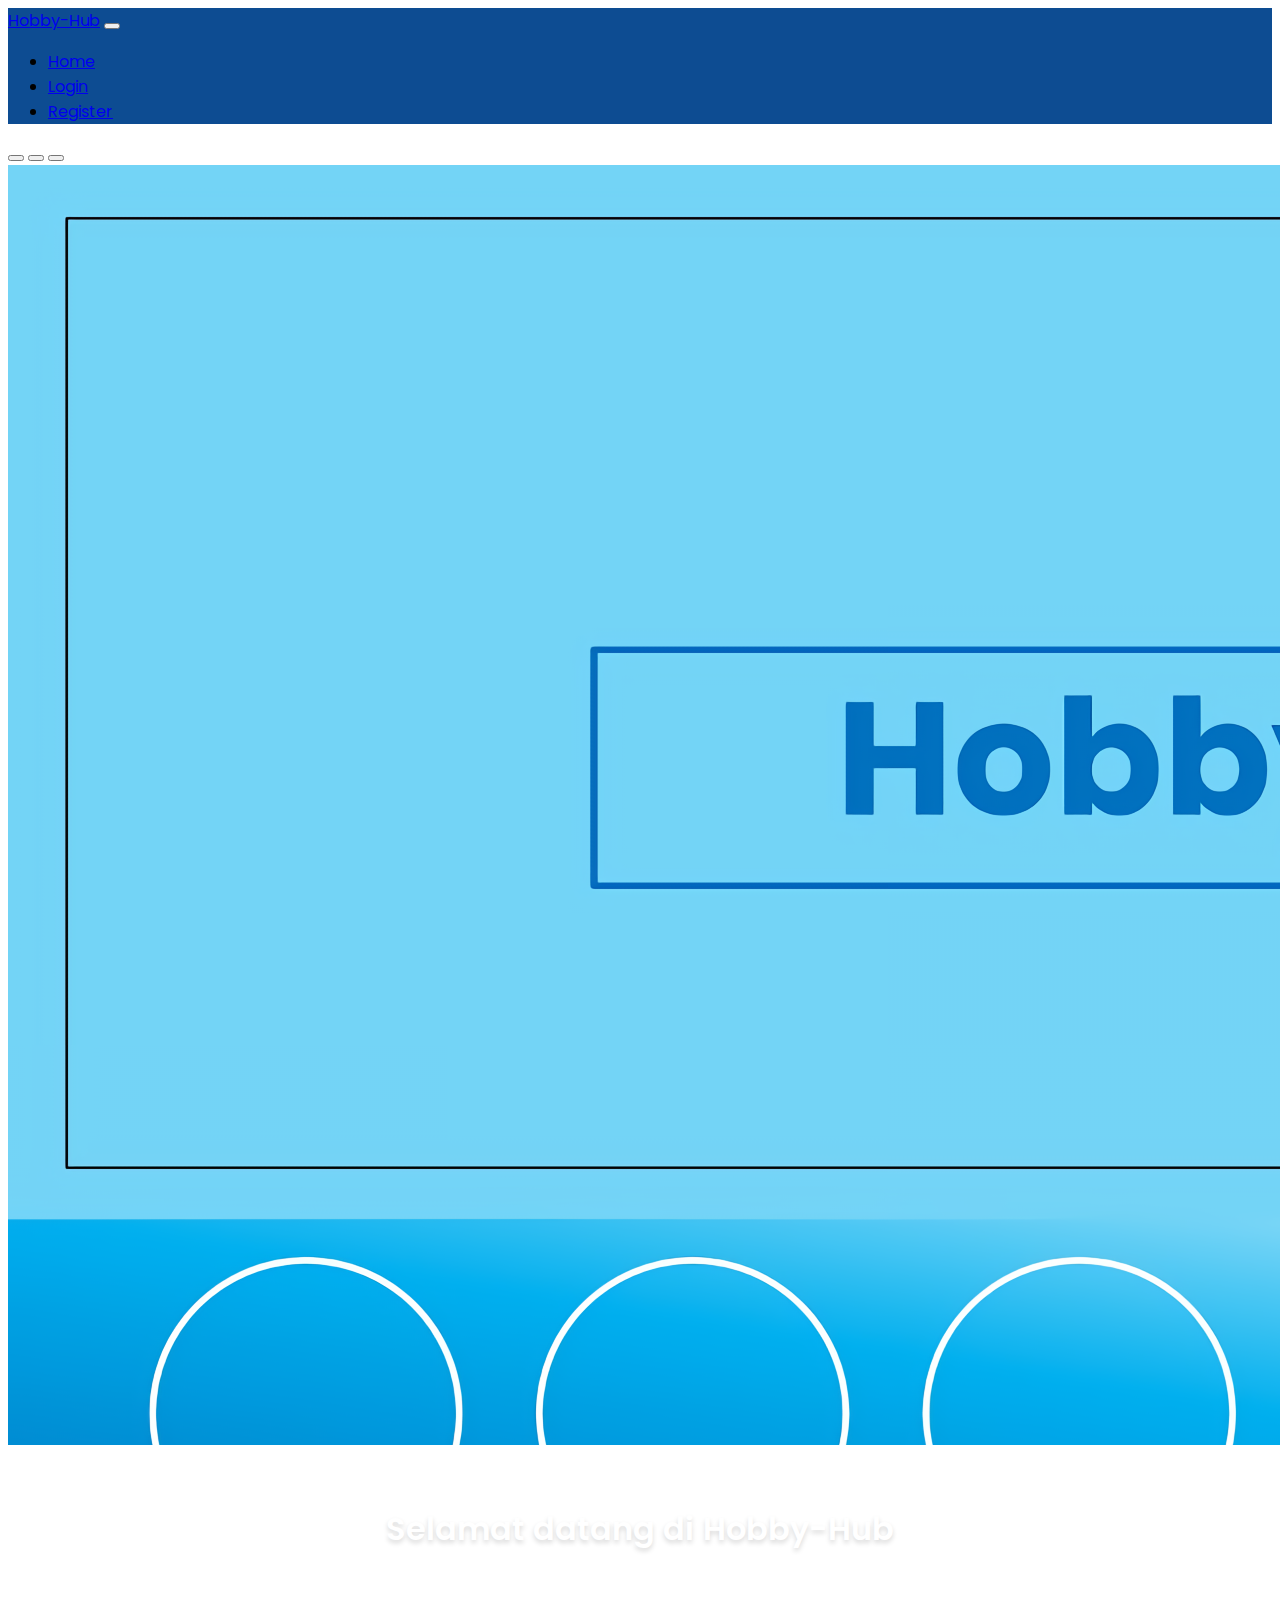
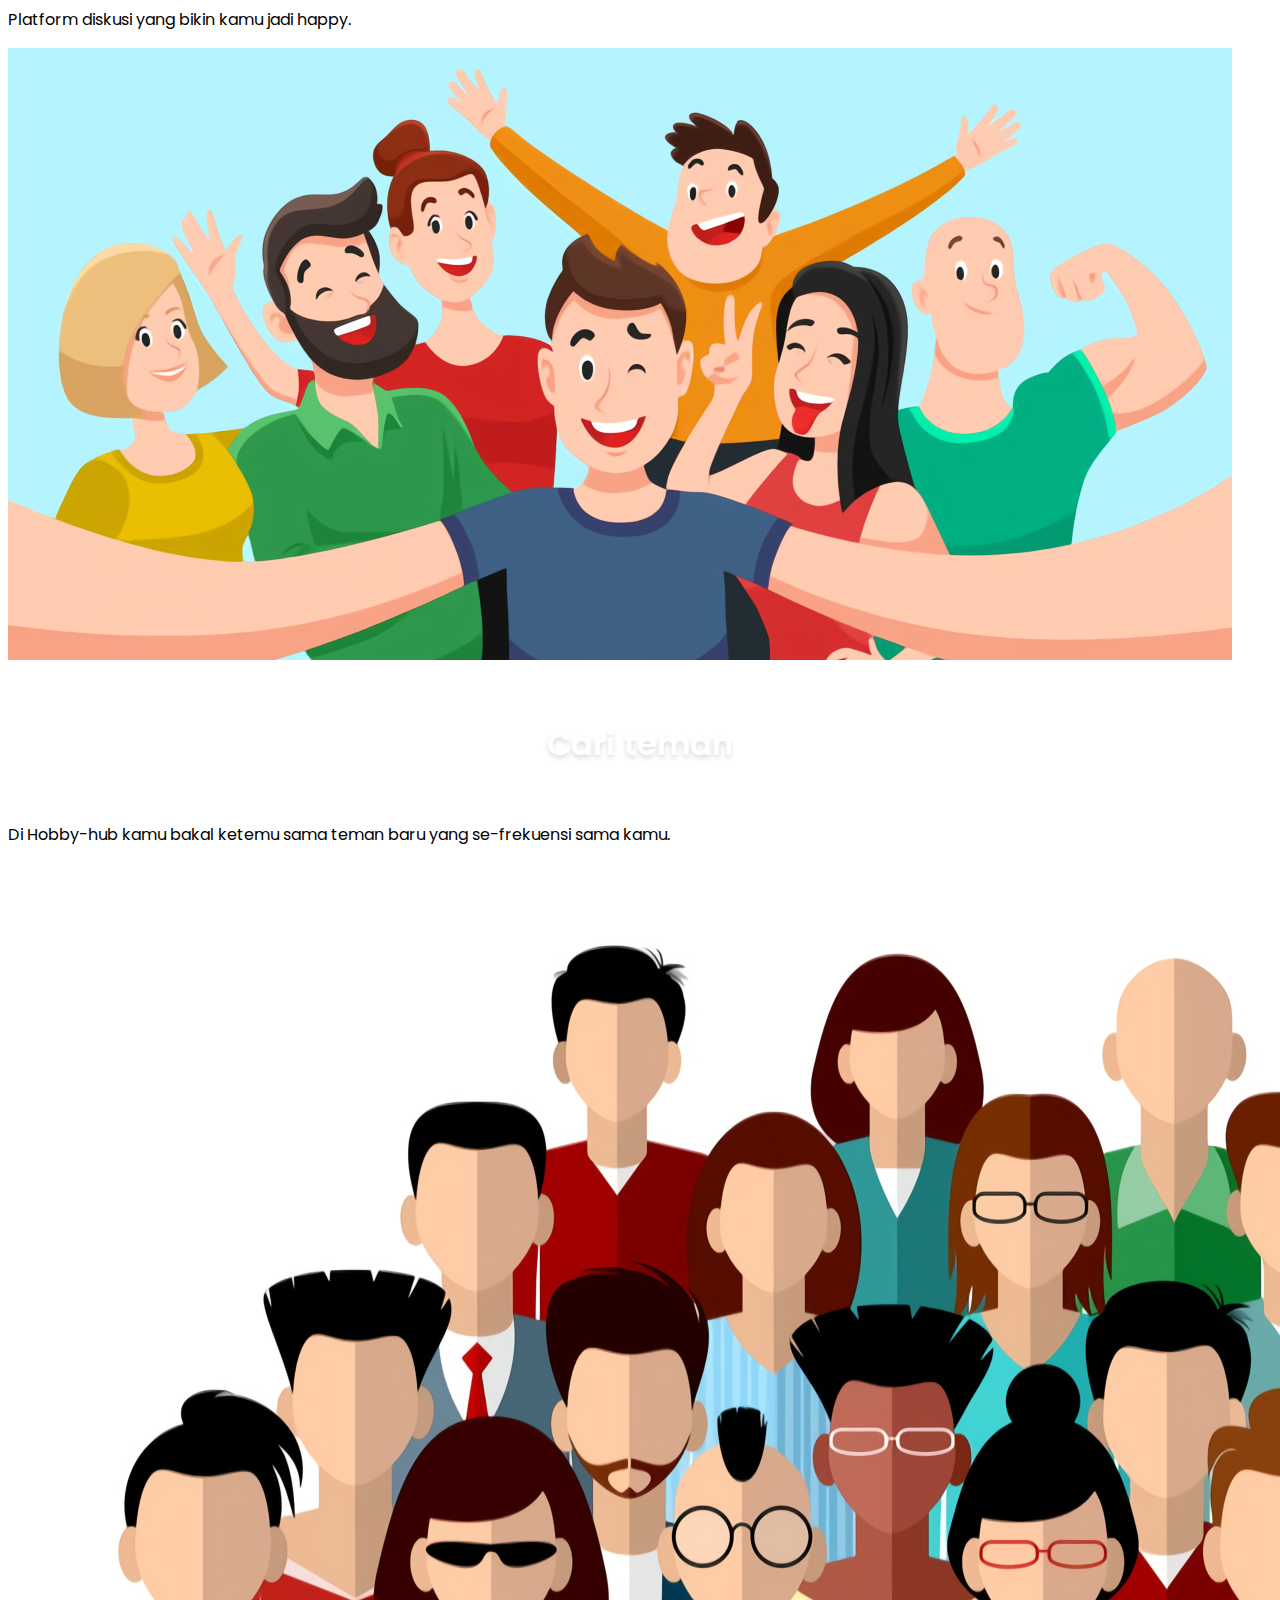
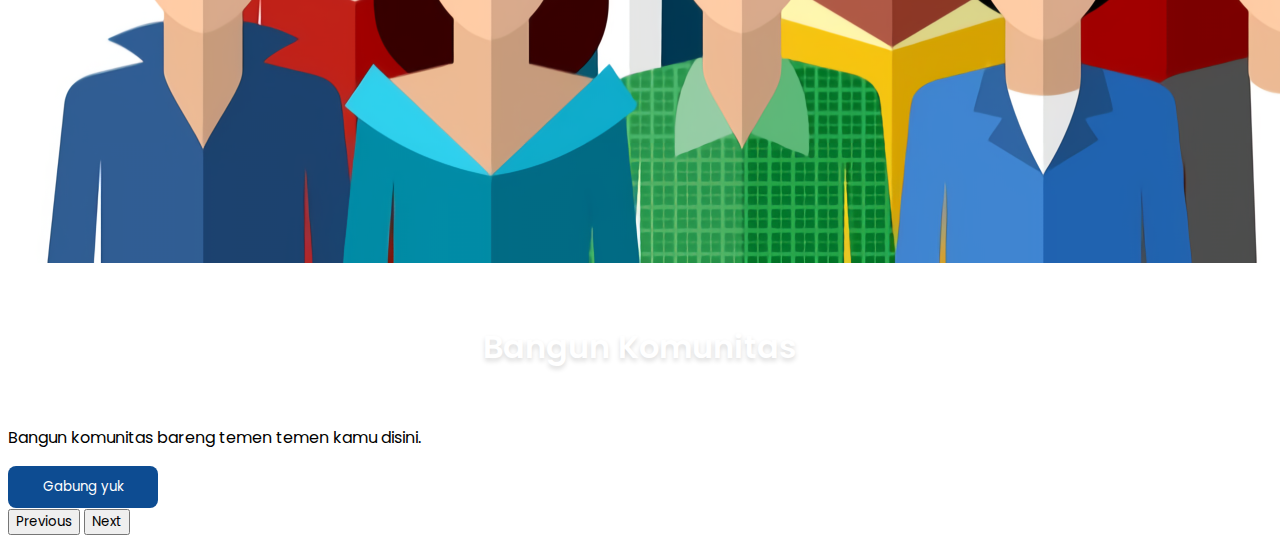
<file: index.html>
<!DOCTYPE html>
<html lang="en">
  <head>
    <!-- Required meta tags -->
    <meta charset="utf-8" />
    <meta name="viewport" content="width=device-width, initial-scale=1" />

    <!-- Bootstrap CSS -->
    <link
      href="https://cdn.jsdelivr.net/npm/bootstrap@5.0.2/dist/css/bootstrap.min.css"
      rel="stylesheet"
      integrity="sha384-EVSTQN3/azprG1Anm3QDgpJLIm9Nao0Yz1ztcQTwFspd3yD65VohhpuuCOmLASjC"
      crossorigin="anonymous"
    />

    <!-- Bootstrap JS -->
    <script
      src="https://cdn.jsdelivr.net/npm/bootstrap@5.0.2/dist/js/bootstrap.bundle.min.js"
      integrity="sha384-MrcW6ZMFYlzcLA8Nl+NtUVF0sA7MsXsP1UyJoMp4YLEuNSfAP+JcXn/tWtIaxVXM"
      crossorigin="anonymous"
    ></script>

    <!-- My Style -->
    <link rel="stylesheet" href="landing.css" />

    <!-- Font Google -->
    <link rel="preconnect" href="https://fonts.googleapis.com" />
    <link rel="preconnect" href="https://fonts.gstatic.com" crossorigin />
    <link
      href="https://fonts.googleapis.com/css2?family=Poppins:wght@400;500;600&display=swap"
      rel="stylesheet"
    />

    <title>TUGAS BESAR NEGARA</title>
  </head>
  <body>
    <!-- navigation bar -->
    <nav
      class="navbar sticky-top navbar-expand-lg navbar-dark"
      style="background-color: #0d4c92"
    >
      <div class="container">
        <a class="navbar-brand" href="#">Hobby-Hub</a>
        <button
          class="navbar-toggler"
          type="button"
          data-bs-toggle="collapse"
          data-bs-target="#navbarSupportedContent"
          aria-controls="navbarSupportedContent"
          aria-expanded="false"
          aria-label="Toggle navigation"
        >
          <span class="navbar-toggler-icon"></span>
        </button>
        <div class="collapse navbar-collapse" id="navbarNav">
          <ul class="navbar-nav">
            <li class="nav-item active">
              <a class="nav-link" href="./index.html">Home</a>
            </li>
            <li class="nav-item">
              <a class="nav-link" href="./login.html">Login</a>
            </li>
            <li class="nav-item">
              <a class="nav-link" href="./reigstration.html">Register</a>
            </li>
          </ul>
        </div>
      </div>
    </nav>

    <!-- Content -->
    <div
      id="carouselExampleCaptions"
      class="carousel slide"
      data-bs-ride="carousel"
    >
      <div class="carousel-indicators">
        <button
          type="button"
          data-bs-target="#carouselExampleCaptions"
          data-bs-slide-to="0"
          class="active"
          aria-current="true"
          aria-label="Slide 1"
        ></button>
        <button
          type="button"
          data-bs-target="#carouselExampleCaptions"
          data-bs-slide-to="1"
          aria-label="Slide 2"
        ></button>
        <button
          type="button"
          data-bs-target="#carouselExampleCaptions"
          data-bs-slide-to="2"
          aria-label="Slide 3"
        ></button>
      </div>
      <div class="carousel-inner">
        <div class="carousel-item active">
          <img src="assets/logolanding.png" class="d-block w-100" alt="..." />
          <div class="carousel-caption d-none d-md-block">
            <h5>Selamat datang di Hobby-Hub</h5>
            <p>Platform diskusi yang bikin kamu jadi happy.</p>
          </div>
        </div>
        <div class="carousel-item">
          <img src="assets/teman.png" class="d-block w-100" alt="..." />
          <div class="carousel-caption d-none d-md-block">
            <h5>Cari teman</h5>
            <p>
              Di Hobby-hub kamu bakal ketemu sama teman baru yang se-frekuensi
              sama kamu.
            </p>
          </div>
        </div>
        <div class="carousel-item">
          <img src="assets/komunitas.png" class="d-block w-100" alt="..." />
          <div class="carousel-caption d-none d-md-block">
            <h5>Bangun Komunitas</h5>
            <p>Bangun komunitas bareng temen temen kamu disini.</p>
            <div class="login-form">
              <a href="login.html"
                ><button class="signin">Gabung yuk</button></a
              >
            </div>
          </div>
        </div>
      </div>
      <button
        class="carousel-control-prev"
        type="button"
        data-bs-target="#carouselExampleCaptions"
        data-bs-slide="prev"
      >
        <span class="carousel-control-prev-icon" aria-hidden="true"></span>
        <span class="visually-hidden">Previous</span>
      </button>
      <button
        class="carousel-control-next"
        type="button"
        data-bs-target="#carouselExampleCaptions"
        data-bs-slide="next"
      >
        <span class="carousel-control-next-icon" aria-hidden="true"></span>
        <span class="visually-hidden">Next</span>
      </button>
    </div>
  </body>
</html>
</file>
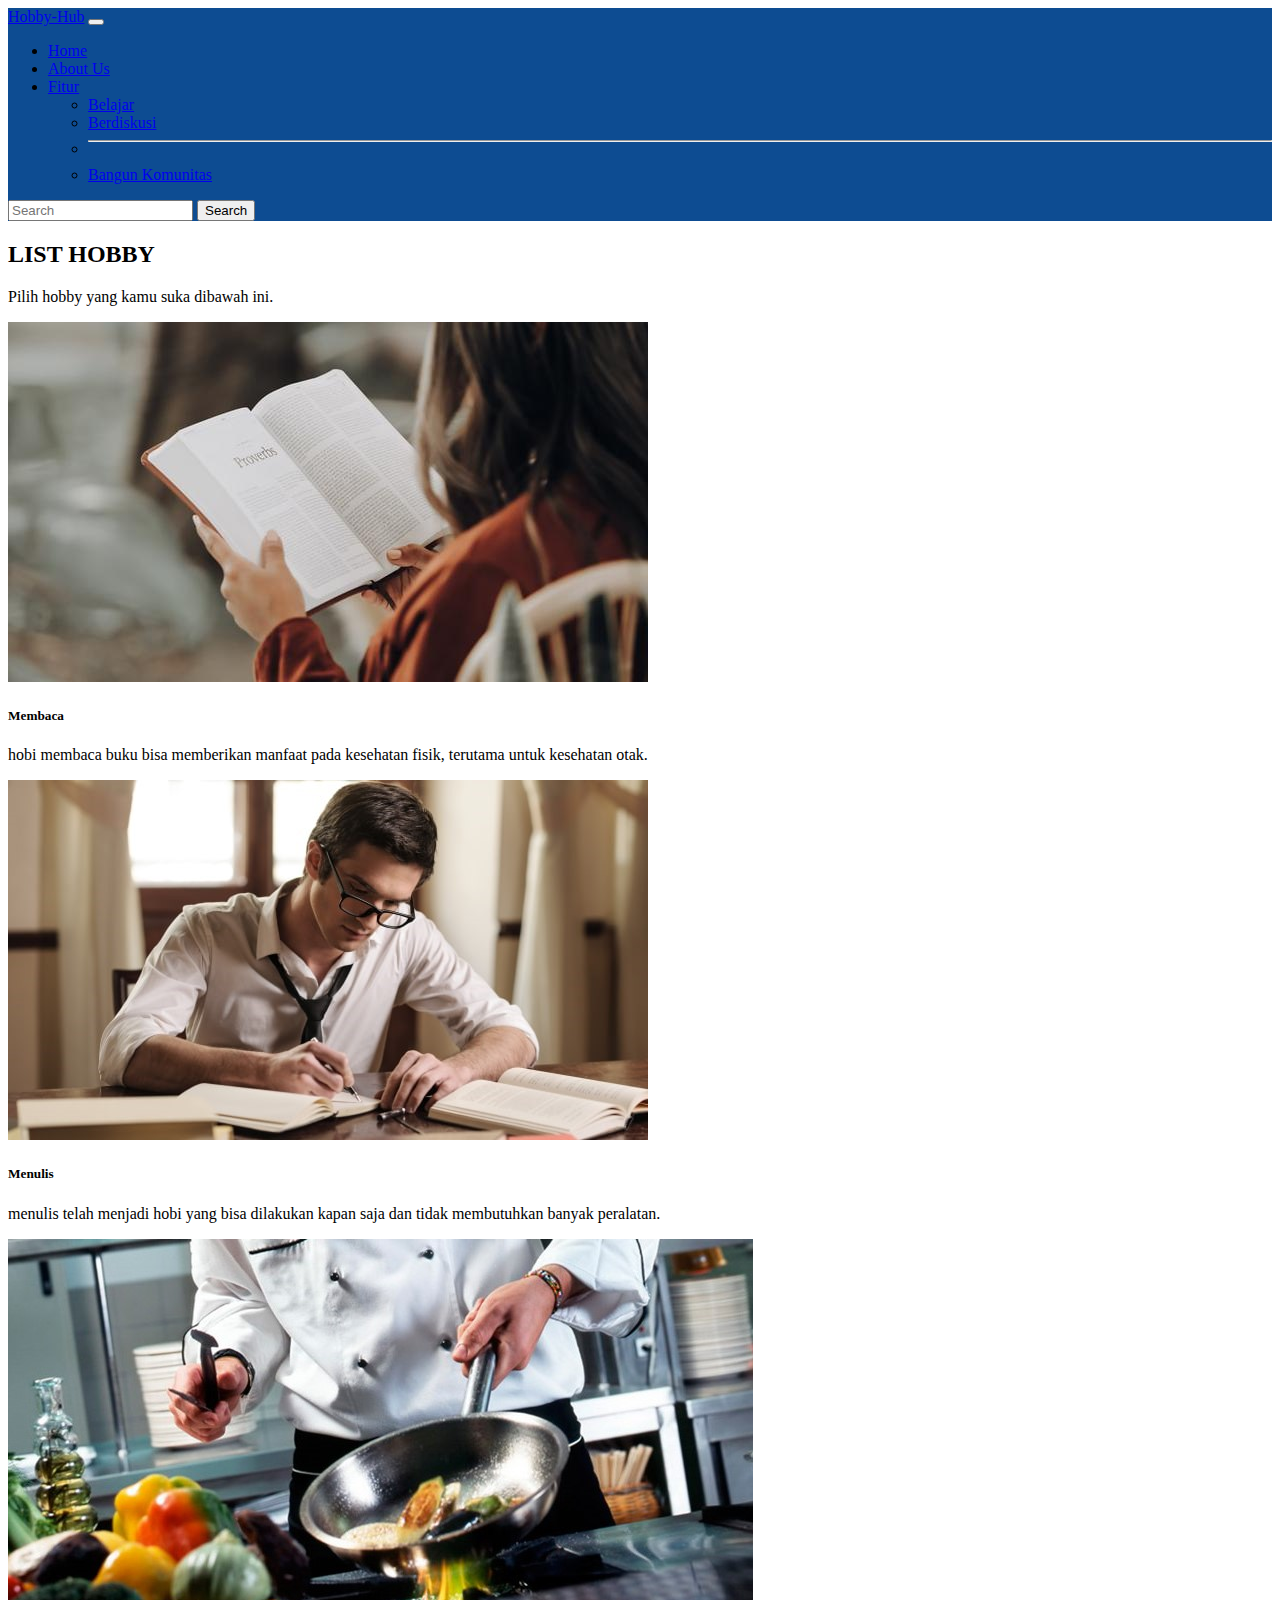
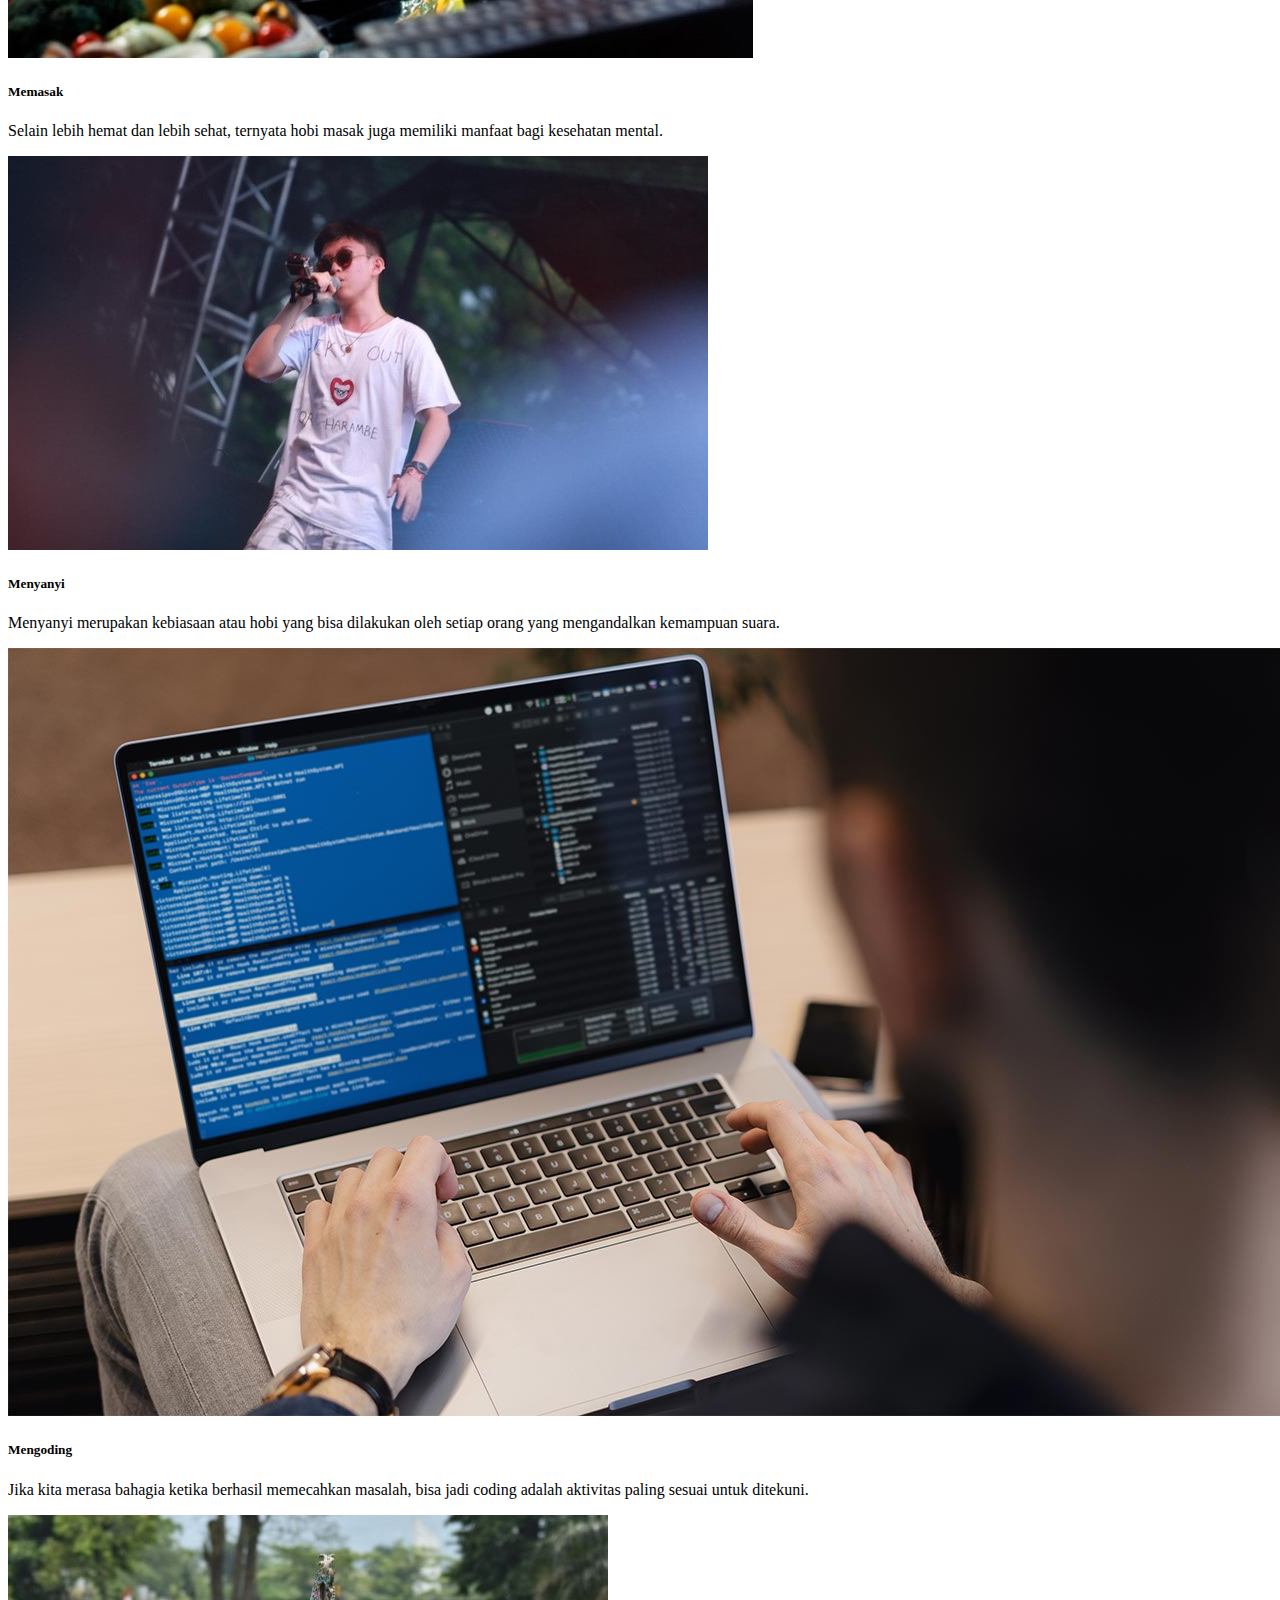
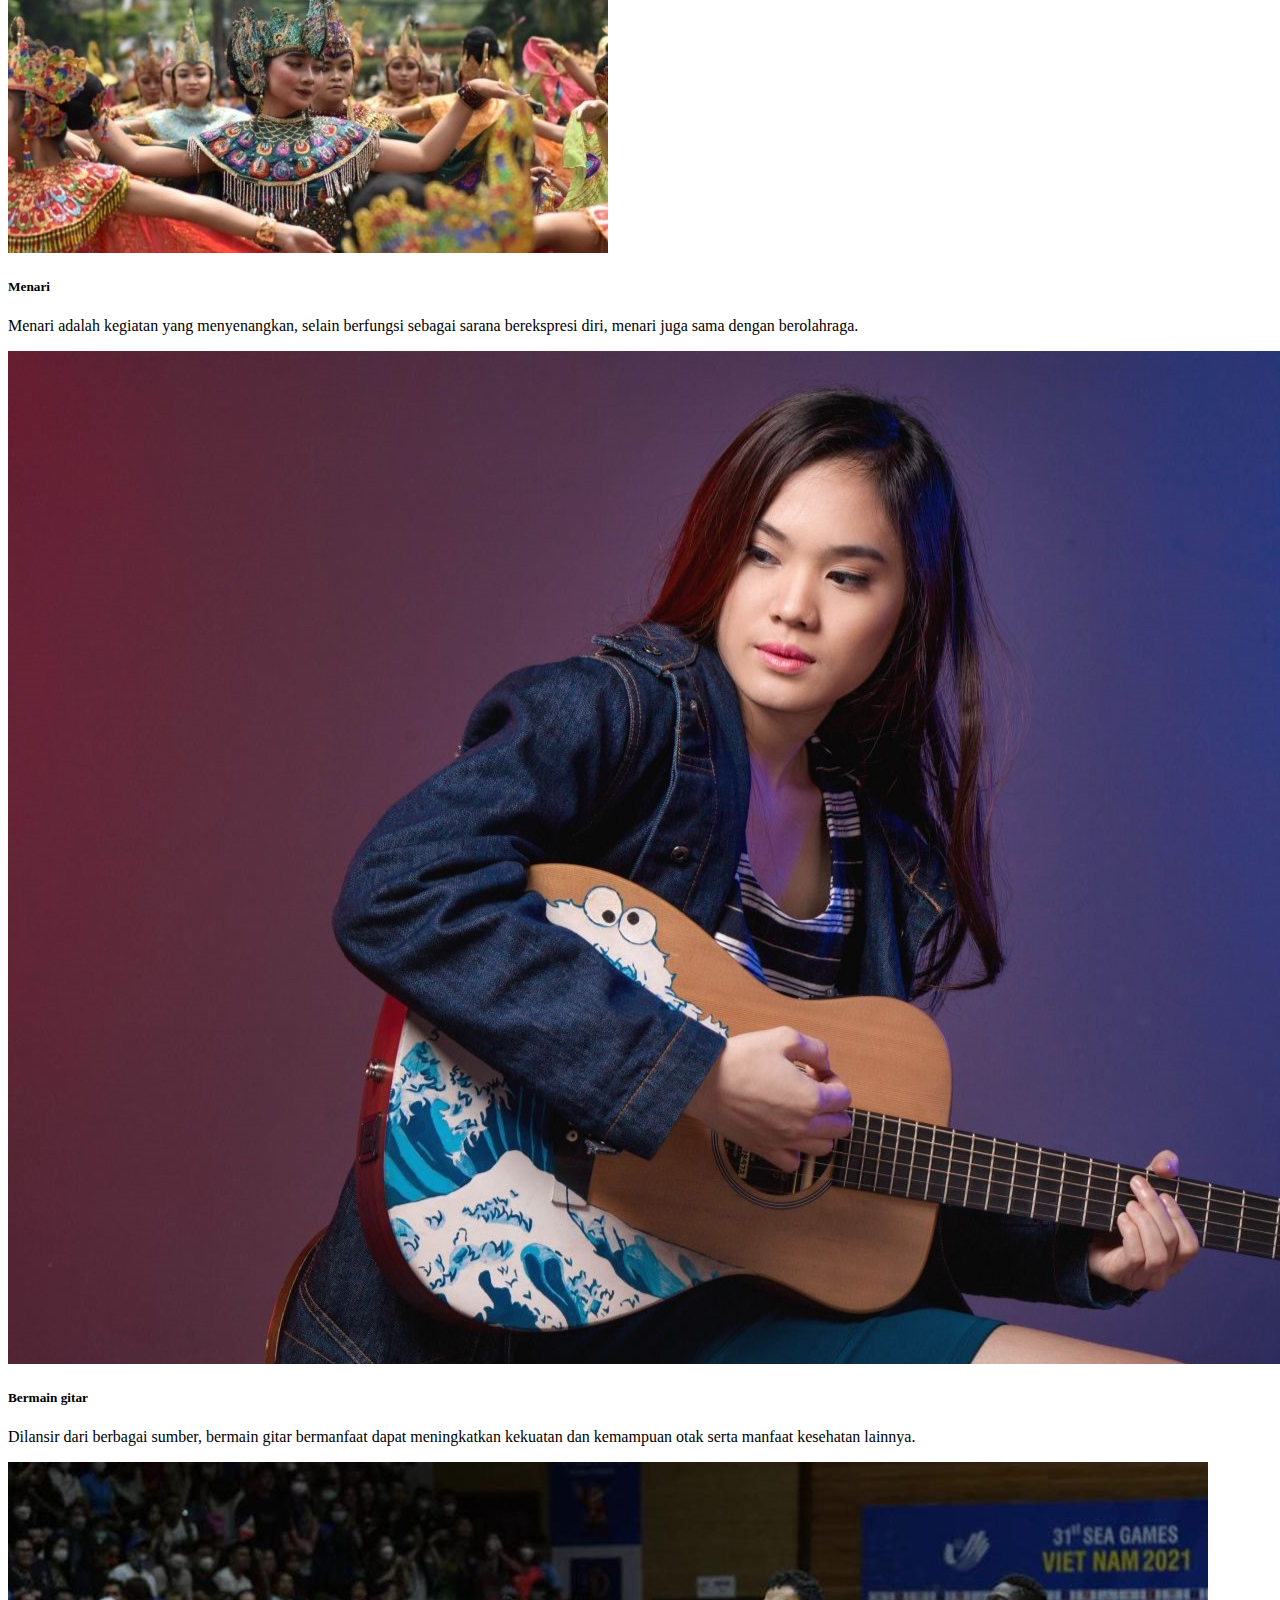
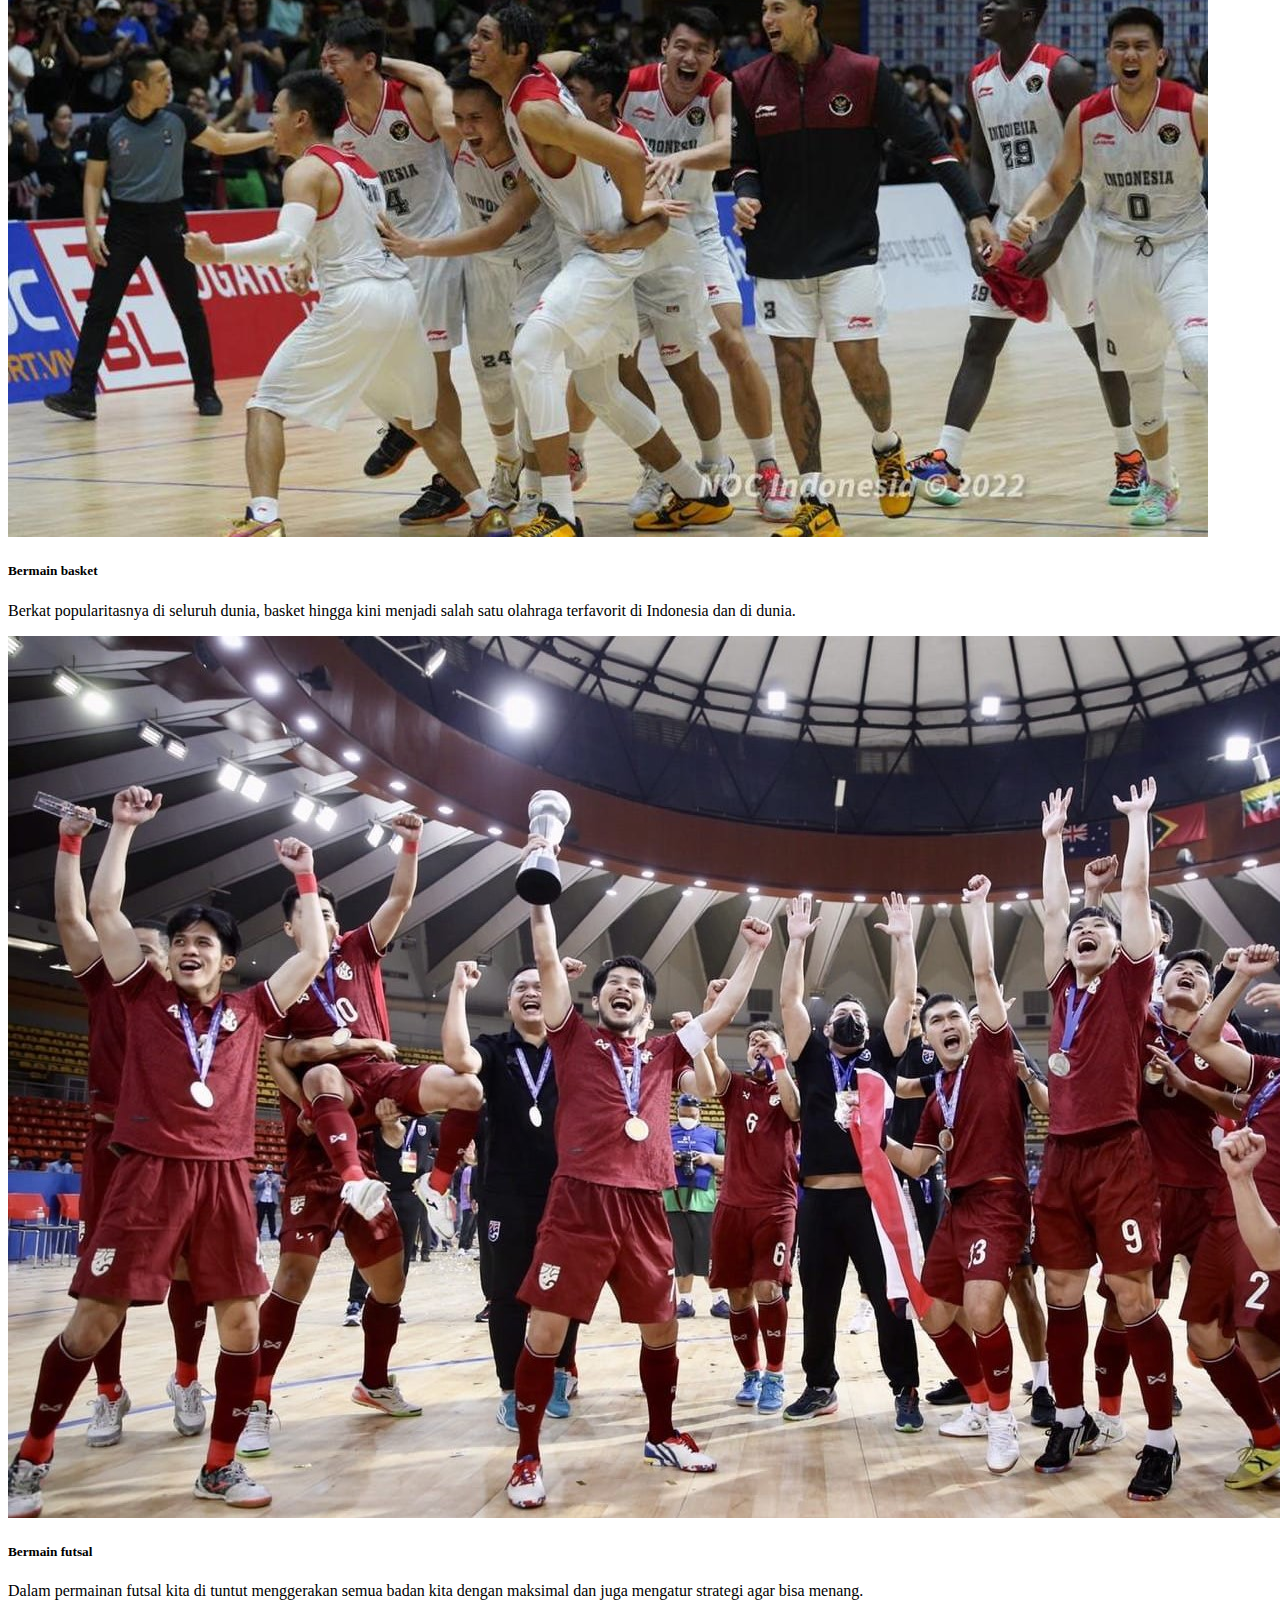
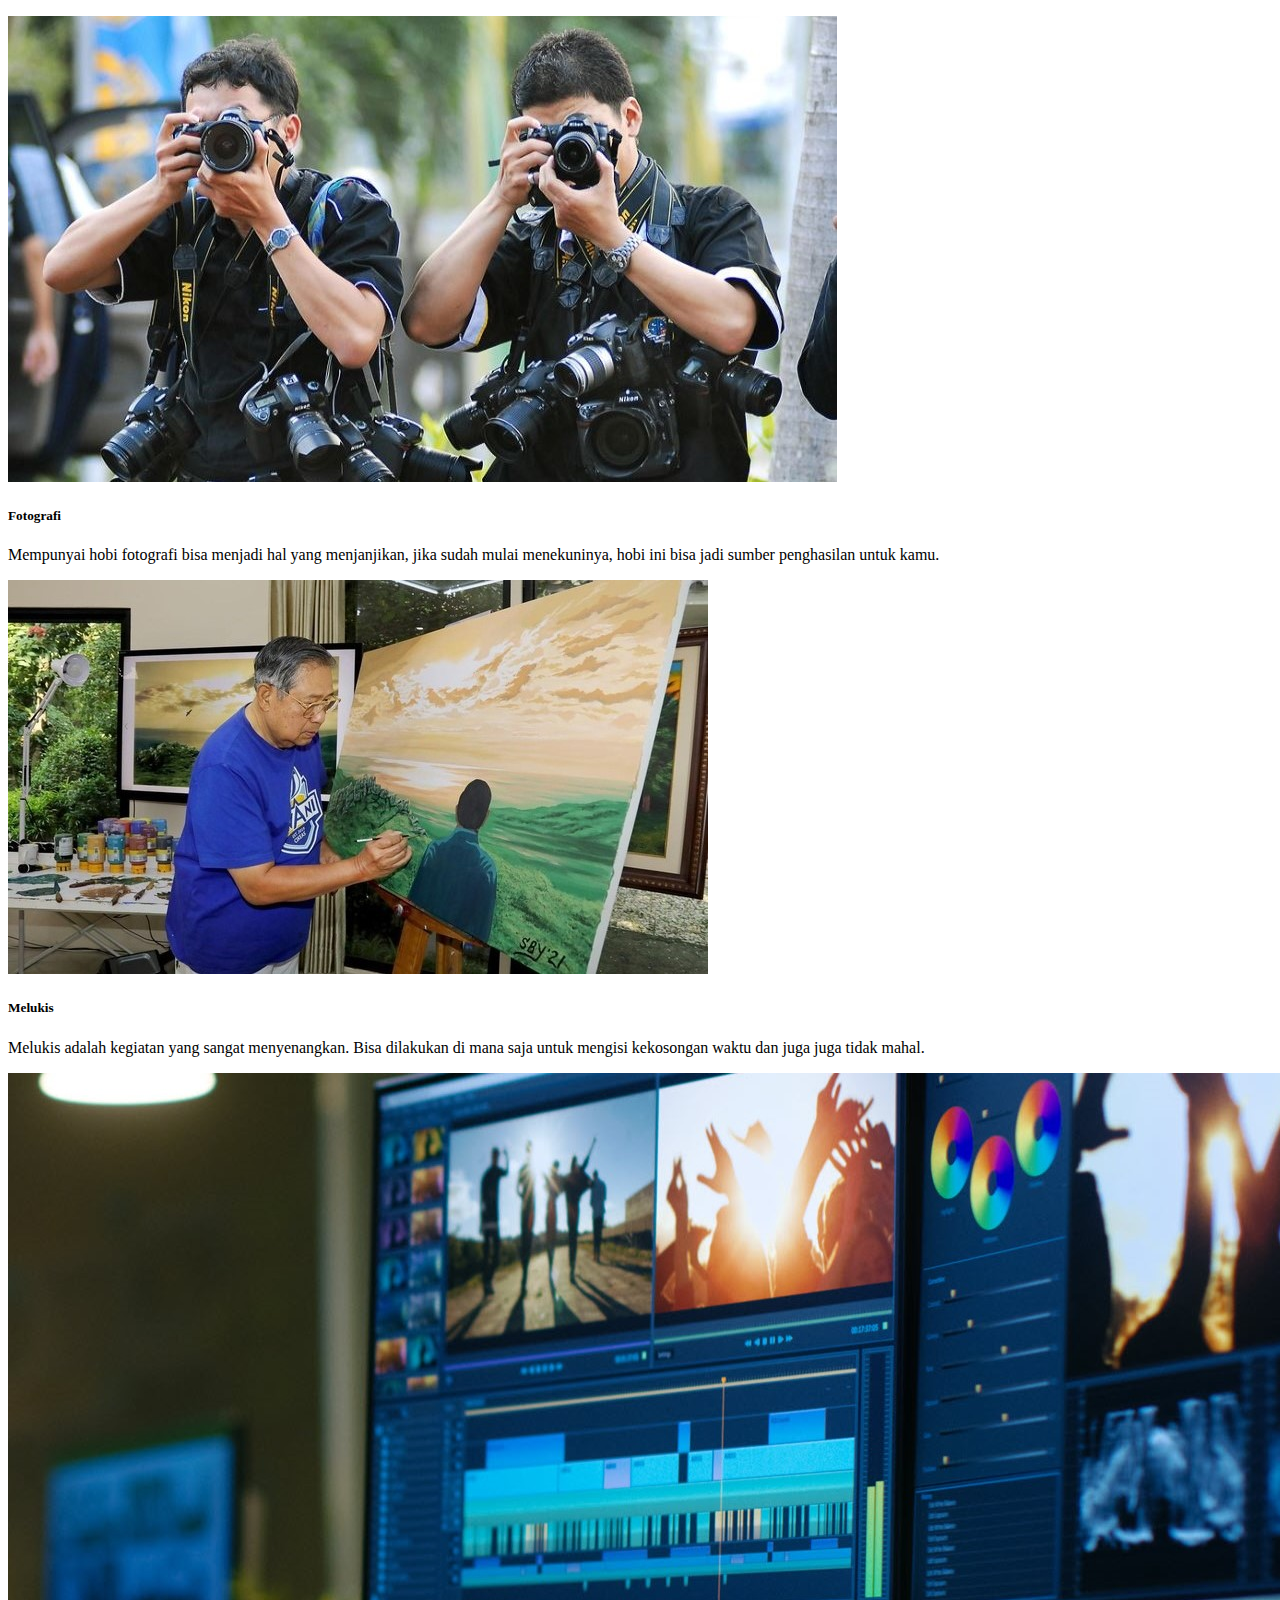
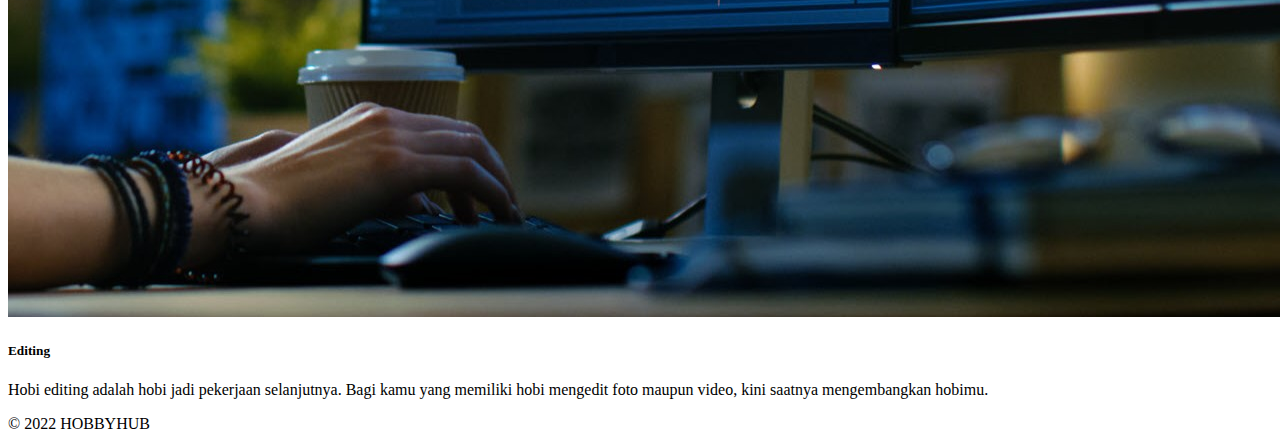
<file: list.html>
<!DOCTYPE html>
<html lang="en">
  <head>
    <!-- Required meta tags -->
    <meta charset="utf-8" />
    <meta name="viewport" content="width=device-width, initial-scale=1" />

    <!-- Bootstrap CSS -->
    <link
      href="https://cdn.jsdelivr.net/npm/bootstrap@5.0.2/dist/css/bootstrap.min.css"
      rel="stylesheet"
      integrity="sha384-EVSTQN3/azprG1Anm3QDgpJLIm9Nao0Yz1ztcQTwFspd3yD65VohhpuuCOmLASjC"
      crossorigin="anonymous"
    />

    <!-- Bootstrap JS -->
    <script
      src="https://cdn.jsdelivr.net/npm/bootstrap@5.0.2/dist/js/bootstrap.bundle.min.js"
      integrity="sha384-MrcW6ZMFYlzcLA8Nl+NtUVF0sA7MsXsP1UyJoMp4YLEuNSfAP+JcXn/tWtIaxVXM"
      crossorigin="anonymous"
    ></script>

    <title>TUGAS BESAR NEGARA</title>
  </head>
  <body">
    <!-- Navbar -->
    <nav
      class="navbar sticky-top navbar-expand-lg navbar-dark"
      style="background-color: #0d4c92"
    >
      <div class="container">
        <a class="navbar-brand" href="#">Hobby-Hub</a>
        <button
          class="navbar-toggler"
          type="button"
          data-bs-toggle="collapse"
          data-bs-target="#navbarSupportedContent"
          aria-controls="navbarSupportedContent"
          aria-expanded="false"
          aria-label="Toggle navigation"
        >
          <span class="navbar-toggler-icon"></span>
        </button>
        <div class="collapse navbar-collapse" id="navbarSupportedContent">
          <ul class="navbar-nav me-auto mb-2 mb-lg-0">
            <li class="nav-item">
              <a class="nav-link active" aria-current="page" href="#">Home</a>
            </li>
            <li class="nav-item">
              <a class="nav-link" href="#">About Us</a>
            </li>
            <li class="nav-item dropdown">
              <a
                class="nav-link dropdown-toggle"
                href="#"
                id="navbarDropdown"
                role="button"
                data-bs-toggle="dropdown"
                aria-expanded="false"
              >
                Fitur
              </a>
              <ul class="dropdown-menu" aria-labelledby="navbarDropdown">
                <li><a class="dropdown-item" href="#">Belajar</a></li>
                <li><a class="dropdown-item" href="#">Berdiskusi</a></li>
                <li><hr class="dropdown-divider" /></li>
                <li><a class="dropdown-item" href="#">Bangun Komunitas</a></li>
              </ul>
            </li>
          </ul>
          <form class="d-flex">
            <input
              class="form-control me-2"
              type="search"
              placeholder="Search"
              aria-label="Search"
            />
            <button class="btn btn-outline-success" type="submit">
              Search
            </button>
          </form>
        </div>
      </div>
    </nav>

    <!-- List hobby -->
    <div class="container text-center">
      <div class="card mt-5">
        <div class="card-header">
          <h2>LIST HOBBY</h2>
          <p>Pilih hobby yang kamu suka dibawah ini.</p>
        </div>
        <div class="mt-2 row row-cols-1 row-cols-md-3 g-4">
            <div class="col">
              <div class="card h-100" type="button">
                <img src="assets/membaca.jpg" class="card-img-top" alt="...">
                <div class="card-body">
                  <h5 class="card-title">Membaca</h5>
                  <p class="card-text">hobi membaca buku bisa memberikan manfaat pada kesehatan fisik, terutama untuk kesehatan otak.</p>
                </div>
              </div>
            </div>
            <div class="col">
              <div class="card h-100" type="button">
                <img src="assets/menulis.jpg" class="card-img-top" alt="...">
                <div class="card-body">
                  <h5 class="card-title">Menulis</h5>
                  <p class="card-text">menulis telah menjadi hobi yang bisa dilakukan kapan saja dan tidak membutuhkan banyak peralatan.</p>
                </div>
              </div>
            </div>
            <div class="col">
              <div class="card h-100" type="button">
                <img src="assets/memasak.jpg" class="card-img-top" alt="...">
                <div class="card-body">
                  <h5 class="card-title">Memasak</h5>
                  <p class="card-text">Selain lebih hemat dan lebih sehat, ternyata hobi masak juga memiliki manfaat bagi kesehatan mental.</p>
                </div>
              </div>
            </div>
            <div class="col">
              <div class="card h-100" type="button">
                <img src="assets/menyanyi.jpg" class="card-img-top" alt="...">
                <div class="card-body">
                  <h5 class="card-title">Menyanyi</h5>
                  <p class="card-text">Menyanyi merupakan kebiasaan atau hobi yang bisa dilakukan oleh setiap orang yang mengandalkan kemampuan suara.</p>
                </div>
              </div>
            </div>
            <div class="col">
                <div class="card h-100" type="button">
                  <img src="assets/mengoding.jpg" class="card-img-top" alt="...">
                  <div class="card-body">
                    <h5 class="card-title">Mengoding</h5>
                    <p class="card-text">Jika kita merasa bahagia ketika berhasil memecahkan masalah, bisa jadi coding adalah aktivitas paling sesuai untuk ditekuni.</p>
                  </div>
                </div>
              </div>
              <div class="col">
                <div class="card h-100" type="button">
                  <img src="assets/menari.jpg" class="card-img-top" alt="...">
                  <div class="card-body">
                    <h5 class="card-title">Menari</h5>
                    <p class="card-text">Menari adalah kegiatan yang menyenangkan, selain berfungsi sebagai sarana berekspresi diri, menari juga sama dengan berolahraga.</p>
                  </div>
                </div>
              </div>
              <div class="col">
                <div class="card h-100" type="button">
                  <img src="assets/gitar.jpg" class="card-img-top" alt="...">
                  <div class="card-body">
                    <h5 class="card-title">Bermain gitar</h5>
                    <p class="card-text">Dilansir dari berbagai sumber, bermain gitar bermanfaat dapat meningkatkan kekuatan dan kemampuan otak serta manfaat kesehatan lainnya.</p>
                  </div>
                </div>
              </div>
              <div class="col">
                <div class="card h-100" type="button">
                  <img src="assets/basket.jpg" class="card-img-top" alt="...">
                  <div class="card-body">
                    <h5 class="card-title">Bermain basket</h5>
                    <p class="card-text">Berkat popularitasnya di seluruh dunia, basket hingga kini menjadi salah satu olahraga terfavorit di Indonesia dan di dunia.</p>
                  </div>
                </div>
              </div>
              <div class="col">
                <div class="card h-100" type="button">
                  <img src="assets/futsal.jpg" class="card-img-top" alt="...">
                  <div class="card-body">
                    <h5 class="card-title">Bermain futsal</h5>
                    <p class="card-text">Dalam permainan futsal kita di tuntut menggerakan semua badan kita dengan maksimal dan juga mengatur strategi agar bisa menang.</p>
                  </div>
                </div>
              </div>
              <div class="col">
                <div class="card h-100" type="button">
                  <img src="assets/fotografi.jpg" class="card-img-top" alt="...">
                  <div class="card-body">
                    <h5 class="card-title">Fotografi</h5>
                    <p class="card-text"> Mempunyai hobi fotografi bisa menjadi hal yang menjanjikan, jika sudah mulai menekuninya, hobi ini bisa jadi sumber penghasilan untuk kamu.</p>
                  </div>
                </div>
              </div>
              <div class="col">
                <div class="card h-100" type="button">
                  <img src="assets/melukis.jpeg" class="card-img-top" alt="...">
                  <div class="card-body">
                    <h5 class="card-title">Melukis</h5>
                    <p class="card-text">Melukis adalah kegiatan yang sangat menyenangkan. Bisa dilakukan di mana saja untuk mengisi kekosongan waktu dan juga juga tidak mahal.</p>
                  </div>
                </div>
              </div>
              <div class="col">
                <div class="card h-100" type="button">
                  <img src="assets/editing.jpg" class="card-img-top" alt="...">
                  <div class="card-body">
                    <h5 class="card-title">Editing</h5>
                    <p class="card-text">Hobi editing adalah hobi jadi pekerjaan selanjutnya. Bagi kamu yang memiliki hobi mengedit foto maupun video, kini saatnya mengembangkan hobimu.</p>
                  </div>
                </div>
              </div>
          </div>
          <div class="card-footer">
            <h7>© 2022 HOBBYHUB</h7>
        </div>
      </div>
    </div>
  </body>
</html>
</file>
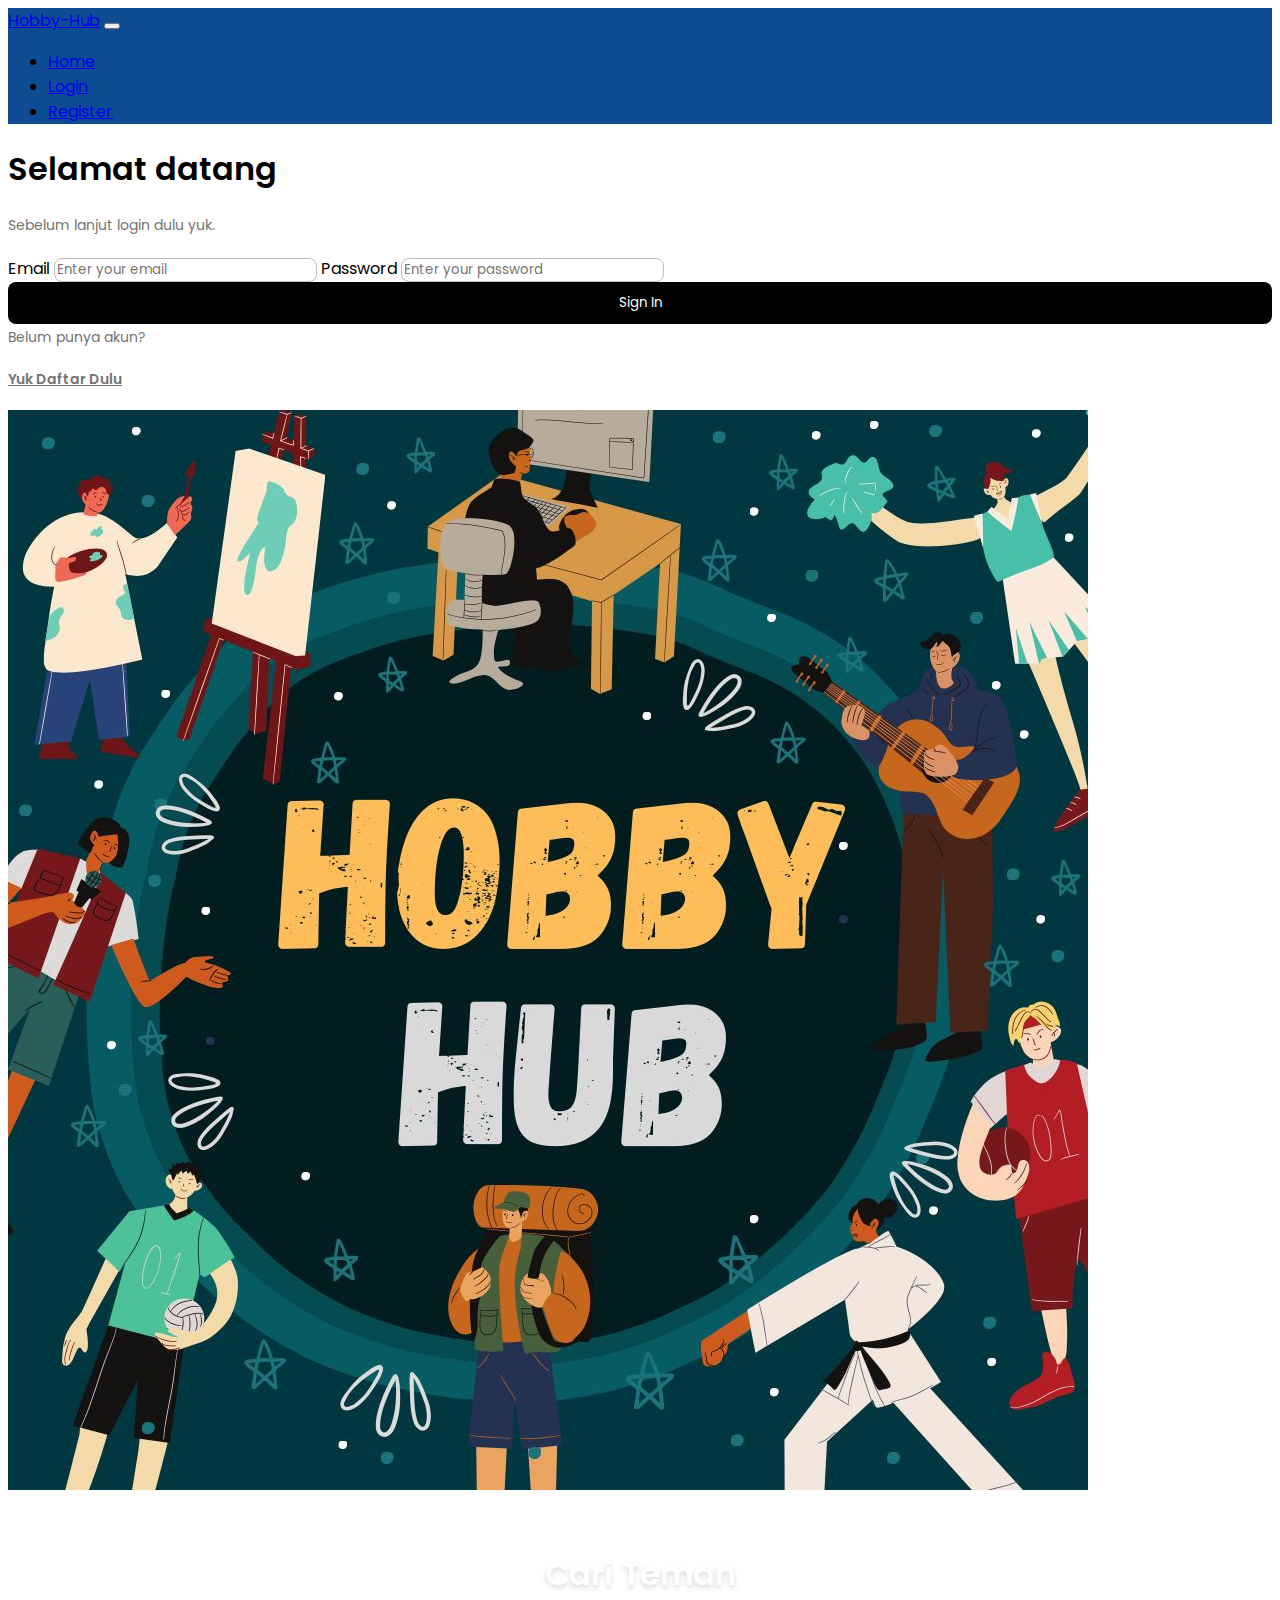
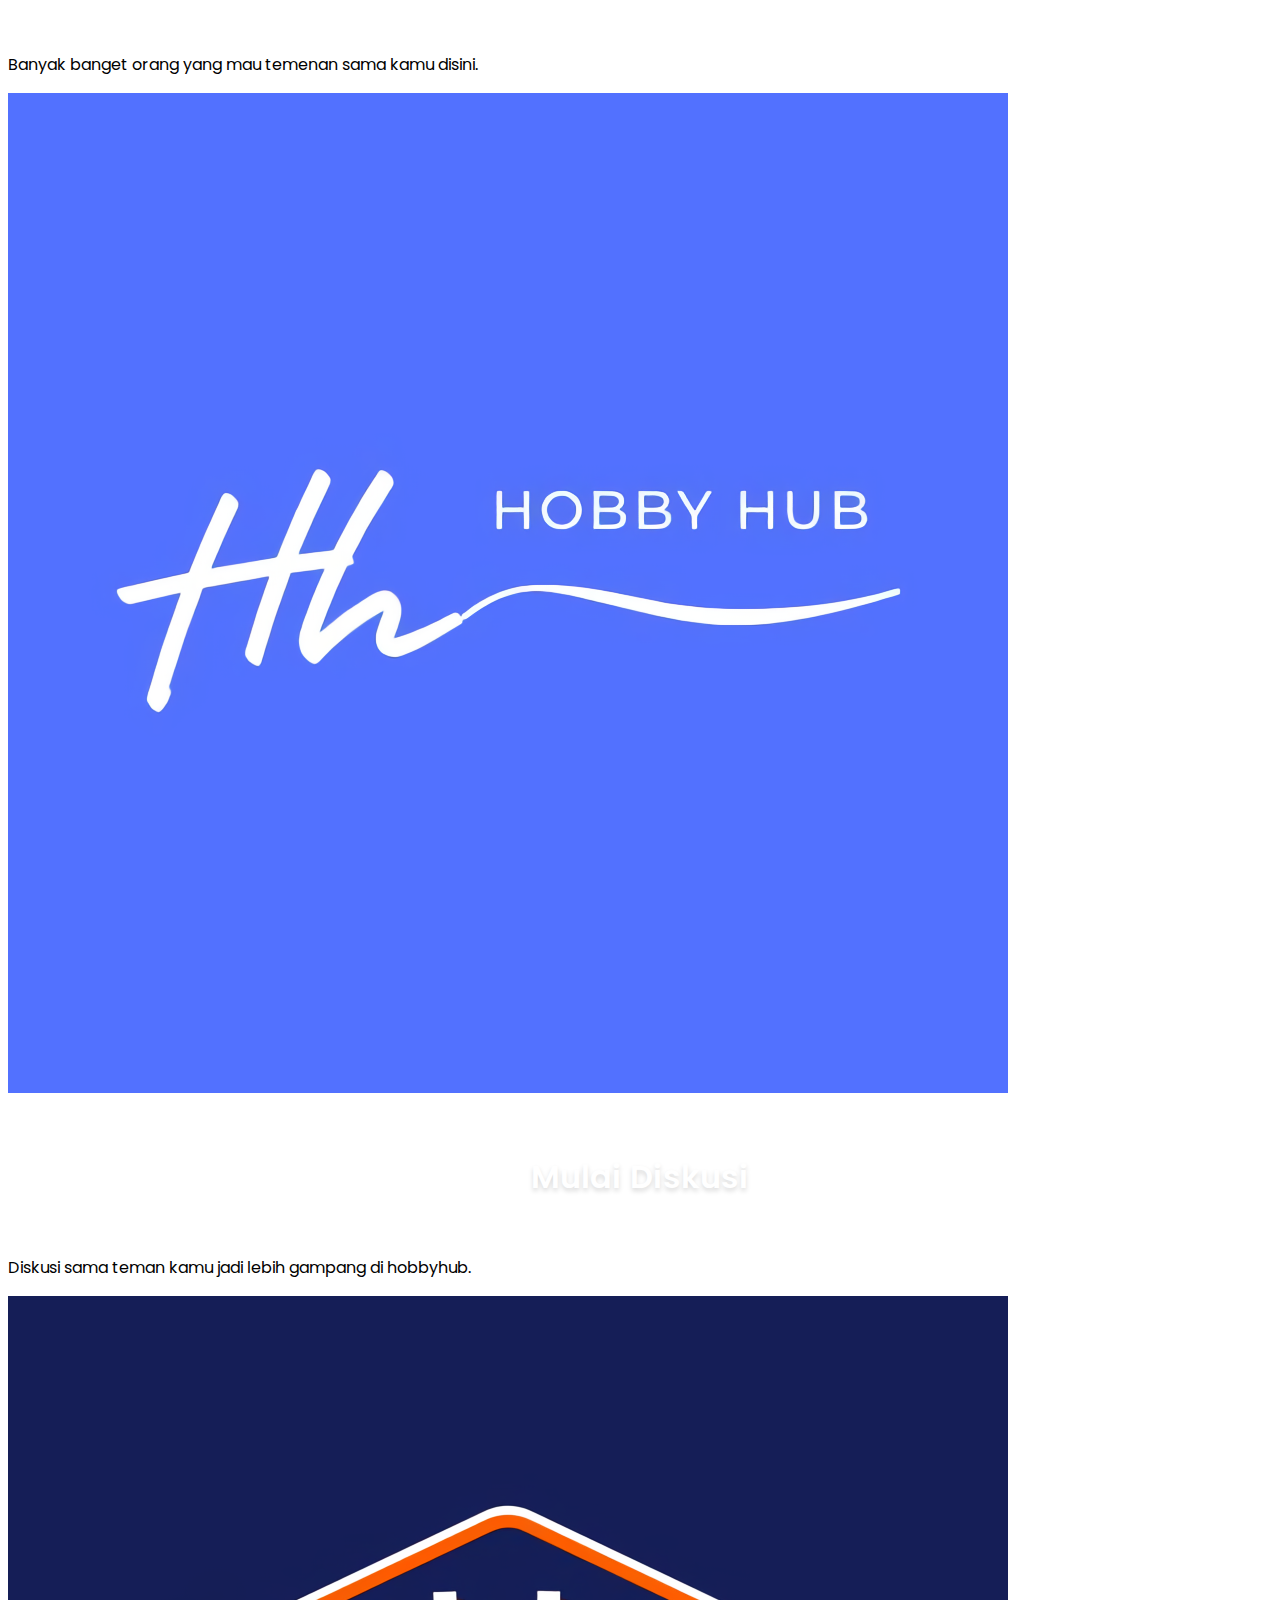
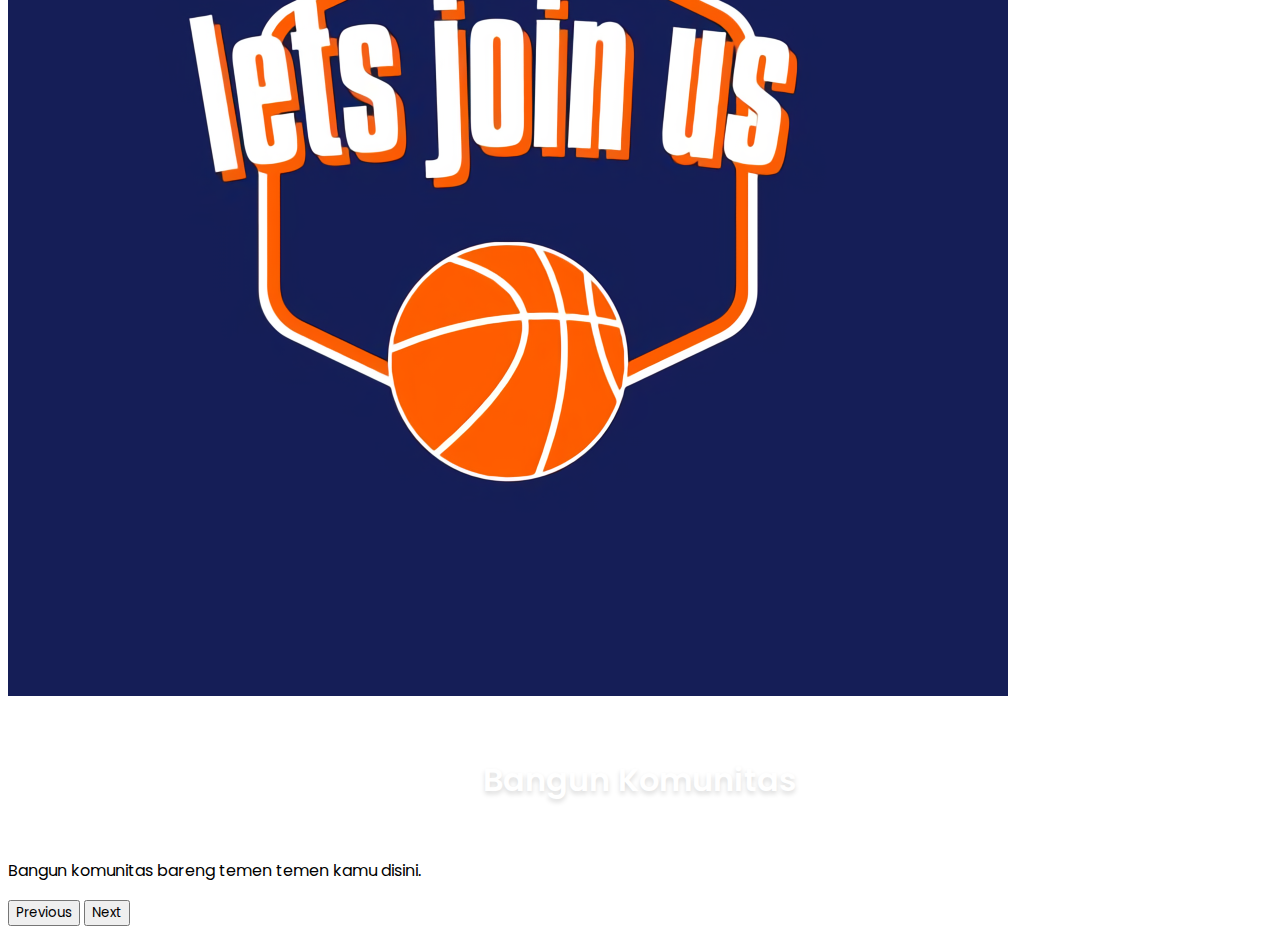
<file: login.html>
<!DOCTYPE html>
<html lang="en">
  <head>
    <!-- Required meta tags -->
    <meta charset="utf-8" />
    <meta name="viewport" content="width=device-width, initial-scale=1" />

    <!-- Bootstrap CSS -->
    <link
      href="https://cdn.jsdelivr.net/npm/bootstrap@5.0.2/dist/css/bootstrap.min.css"
      rel="stylesheet"
      integrity="sha384-EVSTQN3/azprG1Anm3QDgpJLIm9Nao0Yz1ztcQTwFspd3yD65VohhpuuCOmLASjC"
      crossorigin="anonymous"
    />

    <!-- Bootstrap JS -->
    <script
      src="https://cdn.jsdelivr.net/npm/bootstrap@5.0.2/dist/js/bootstrap.bundle.min.js"
      integrity="sha384-MrcW6ZMFYlzcLA8Nl+NtUVF0sA7MsXsP1UyJoMp4YLEuNSfAP+JcXn/tWtIaxVXM"
      crossorigin="anonymous"
    ></script>

    <!-- My Style -->
    <link rel="stylesheet" href="login.css" />

    <!-- Font Google -->
    <link rel="preconnect" href="https://fonts.googleapis.com" />
    <link rel="preconnect" href="https://fonts.gstatic.com" crossorigin />
    <link
      href="https://fonts.googleapis.com/css2?family=Poppins:wght@400;500;600&display=swap"
      rel="stylesheet"
    />

    <title>TUGAS BESAR NEGARA</title>
  </head>
  <body>
    <!-- Navbar -->
    <nav
      class="navbar sticky-top navbar-expand-lg navbar-dark"
      style="background-color: #0d4c92"
    >
      <div class="container">
        <a class="navbar-brand" href="#">Hobby-Hub</a>
        <button
          class="navbar-toggler"
          type="button"
          data-bs-toggle="collapse"
          data-bs-target="#navbarSupportedContent"
          aria-controls="navbarSupportedContent"
          aria-expanded="false"
          aria-label="Toggle navigation"
        >
          <span class="navbar-toggler-icon"></span>
        </button>
        <div class="collapse navbar-collapse" id="navbarNav">
          <ul class="navbar-nav">
            <li class="nav-item active">
              <a class="nav-link" href="#">Home</a>
            </li>
            <li class="nav-item">
              <a class="nav-link" href="./login.html">Login</a>
            </li>
            <li class="nav-item">
              <a class="nav-link" href="./reigstration.html">Register</a>
            </li>
          </ul>
        </div>
      </div>
    </nav>

    <section class="login d-flex">
      <div class="login-left w-50 h-100">
        <div class="row justify-content-center align-items-center h-100">
          <div class="col-6">
            <div class="header">
              <h1>Selamat datang</h1>
              <p>Sebelum lanjut login dulu yuk.</p>
            </div>
            <div class="login-form">
              <label for="email" class="form-label">Email</label>
              <input
                type="email"
                class="form-control"
                id="email"
                placeholder="Enter your email"
              />

              <label for="password" class="form-label">Password</label>
              <input
                type="password"
                class="form-control"
                id="password"
                placeholder="Enter your password"
              />
              <button class="signin mt-5 mb-3">Sign In</button>
              <div class="text-center">
                <span class="d-inline"
                  >Belum punya akun?
                  <a
                    href="./reigstration.html"
                    class="d-inline text-decoration-none"
                    >Yuk Daftar Dulu</a
                  ></span
                >
              </div>
            </div>
          </div>
        </div>
      </div>
      <div class="login-right w-50 h-100">
        <div
          id="carouselExampleControls"
          class="carousel slide"
          data-bs-ride="carousel"
        >
          <div class="carousel-inner">
            <div class="carousel-item active">
              <img
                src="assets/Hobby Hub.jpeg"
                class="d-block w-100"
                alt="..."
              />
              <div class="carousel-caption d-none d-md-block">
                <h5>Cari Teman</h5>
                <p>Banyak banget orang yang mau temenan sama kamu disini.</p>
              </div>
            </div>
            <div class="carousel-item">
              <img src="assets/hobbyh.png" class="d-block w-100" alt="..." />
              <div class="carousel-caption d-none d-md-block">
                <h5>Mulai Diskusi</h5>
                <p>Diskusi sama teman kamu jadi lebih gampang di hobbyhub.</p>
              </div>
            </div>
            <div class="carousel-item">
              <img src="assets/letsjoin.png" class="d-block w-100" alt="..." />
              <div class="carousel-caption d-none d-md-block">
                <h5>Bangun Komunitas</h5>
                <p>Bangun komunitas bareng temen temen kamu disini.</p>
              </div>
            </div>
          </div>
          <button
            class="carousel-control-prev"
            type="button"
            data-bs-target="#carouselExampleControls"
            data-bs-slide="prev"
          >
            <span class="carousel-control-prev-icon" aria-hidden="true"></span>
            <span class="visually-hidden">Previous</span>
          </button>
          <button
            class="carousel-control-next"
            type="button"
            data-bs-target="#carouselExampleControls"
            data-bs-slide="next"
          >
            <span class="carousel-control-next-icon" aria-hidden="true"></span>
            <span class="visually-hidden">Next</span>
          </button>
        </div>
      </div>
    </section>
  </body>
</html>
</file>
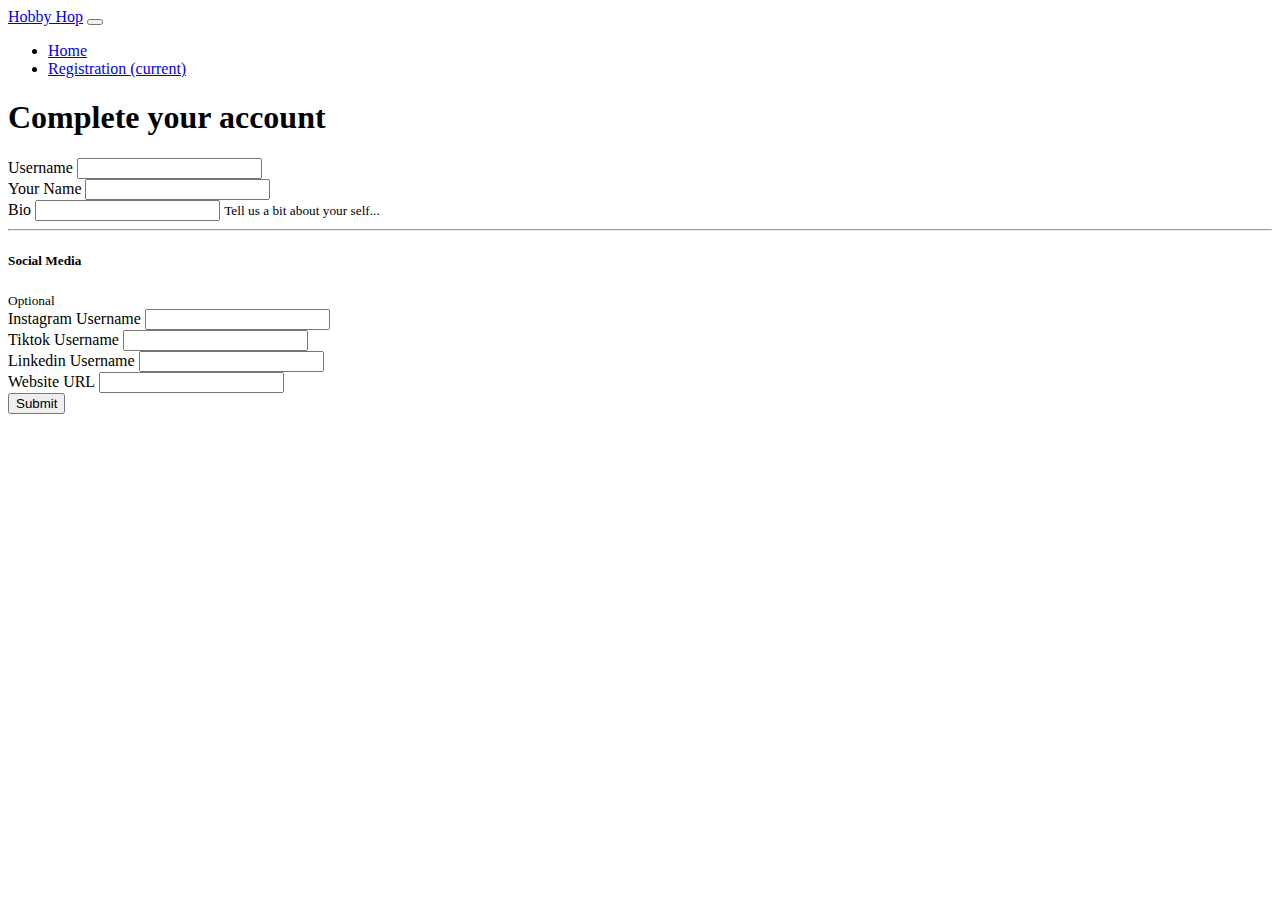
<file: profile.html>
<!DOCTYPE html>
<html lang="en">
  <head>
    <meta charset="UTF-8" />
    <meta name="viewport" content="width=device-width, initial-scale=1.0" />
    <link
      rel="stylesheet"
      href="https://cdn.jsdelivr.net/npm/bootstrap@4.6.2/dist/css/bootstrap.min.css"
      integrity="sha384-xOolHFLEh07PJGoPkLv1IbcEPTNtaed2xpHsD9ESMhqIYd0nLMwNLD69Npy4HI+N"
      crossorigin="anonymous"
    />
    <title>Hobby Hop</title>
  </head>
  <body>
    <header>
      <nav class="navbar navbar-expand-lg navbar-light bg-light">
        <a class="navbar-brand" href="#">Hobby Hop</a>
        <button
          class="navbar-toggler"
          type="button"
          data-toggle="collapse"
          data-target="#navbarNav"
          aria-controls="navbarNav"
          aria-expanded="false"
          aria-label="Toggle navigation"
        >
          <span class="navbar-toggler-icon"></span>
        </button>
        <div class="collapse navbar-collapse" id="navbarNav">
          <ul class="navbar-nav">
            <li class="nav-item">
              <a class="nav-link" href="./index.html">Home</a>
            </li>
            <li class="nav-item active">
              <a class="nav-link" href="#"
                >Registration <span class="sr-only">(current)</span></a
              >
            </li>
          </ul>
        </div>
      </nav>
    </header>
    <main>
      <section class="mt-5">
        <div class="container">
          <h1 class="md-5">Complete your account</h1>
          <form>
            <div class="form-group">
              <label for="username">Username</label>
              <input type="text" class="form-control" id="username" />
            </div>
            <div class="form-group">
              <label for="fullName">Your Name</label>
              <input type="text" class="form-control" id="fullName" />
            </div>
            <div class="form-group">
              <label for="bio">Bio</label>
              <input
                type="text"
                class="form-control"
                id="bio"
                aria-describedby="bioHelp"
              />
              <small id="bioHelp" class="text text-muted"
                >Tell us a bit about your self...</small
              >
            </div>
            <hr />
            <h5>Social Media</h5>
            <small class="text text-muted">Optional</small>
            <div class="form-group">
              <label for="instagram">Instagram Username</label>
              <input type="text" class="form-control" id="instagram" />
            </div>
            <a href=""></a>
            <div class="form-group">
              <label for="tiktok">Tiktok Username</label>
              <input type="text" class="form-control" id="tiktok" />
            </div>
            <div class="form-group">
              <label for="linkedin">Linkedin Username</label>
              <input type="text" class="form-control" id="linkedin" />
            </div>
            <div class="form-group">
              <label for="website">Website URL</label>
              <input type="text" class="form-control" id="website" />
            </div>

            <button type="submit" class="btn btn-primary">Submit</button>
          </form>
        </div>
      </section>
    </main>
    <script
      src="https://cdn.jsdelivr.net/npm/jquery@3.5.1/dist/jquery.slim.min.js"
      integrity="sha384-DfXdz2htPH0lsSSs5nCTpuj/zy4C+OGpamoFVy38MVBnE+IbbVYUew+OrCXaRkfj"
      crossorigin="anonymous"
    ></script>
    <script
      src="https://cdn.jsdelivr.net/npm/bootstrap@4.6.2/dist/js/bootstrap.bundle.min.js"
      integrity="sha384-Fy6S3B9q64WdZWQUiU+q4/2Lc9npb8tCaSX9FK7E8HnRr0Jz8D6OP9dO5Vg3Q9ct"
      crossorigin="anonymous"
    ></script>
    <script src="./profile.js" type="module"></script>
  </body>
</html>
</file>
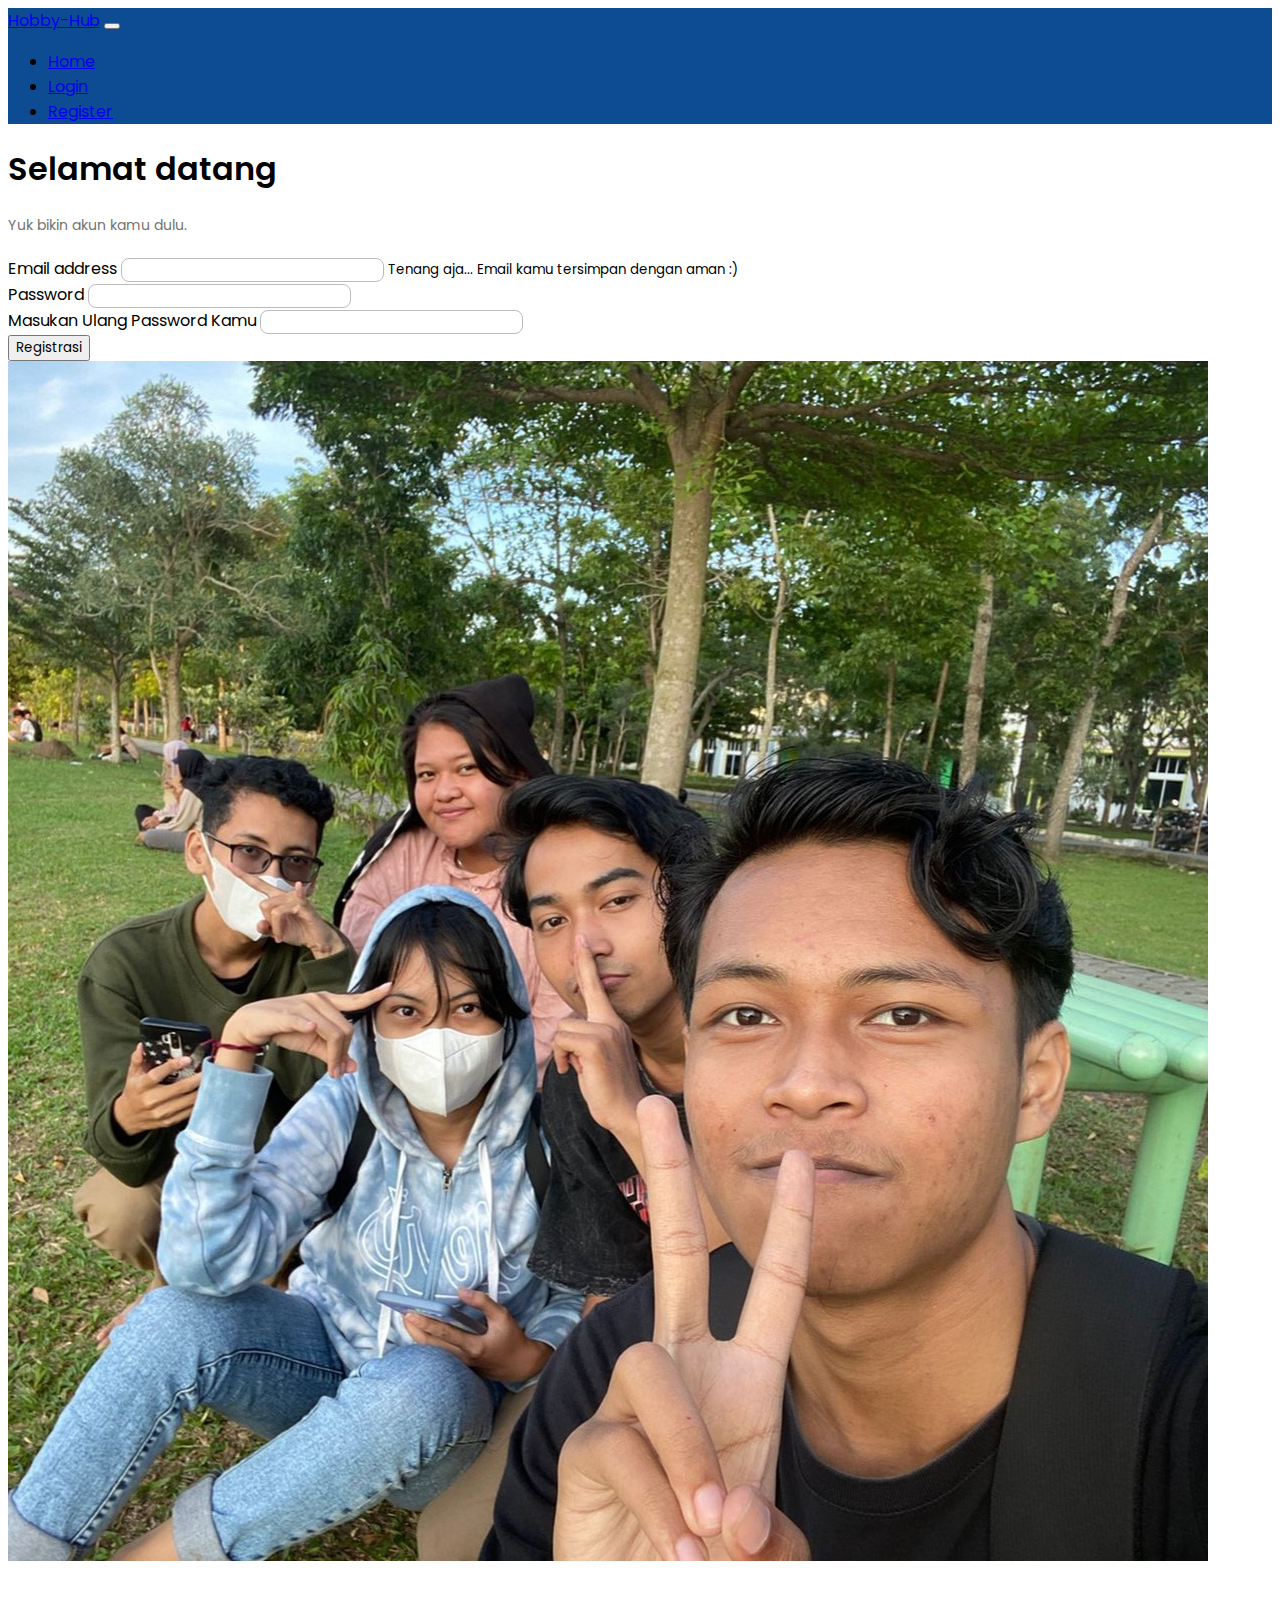
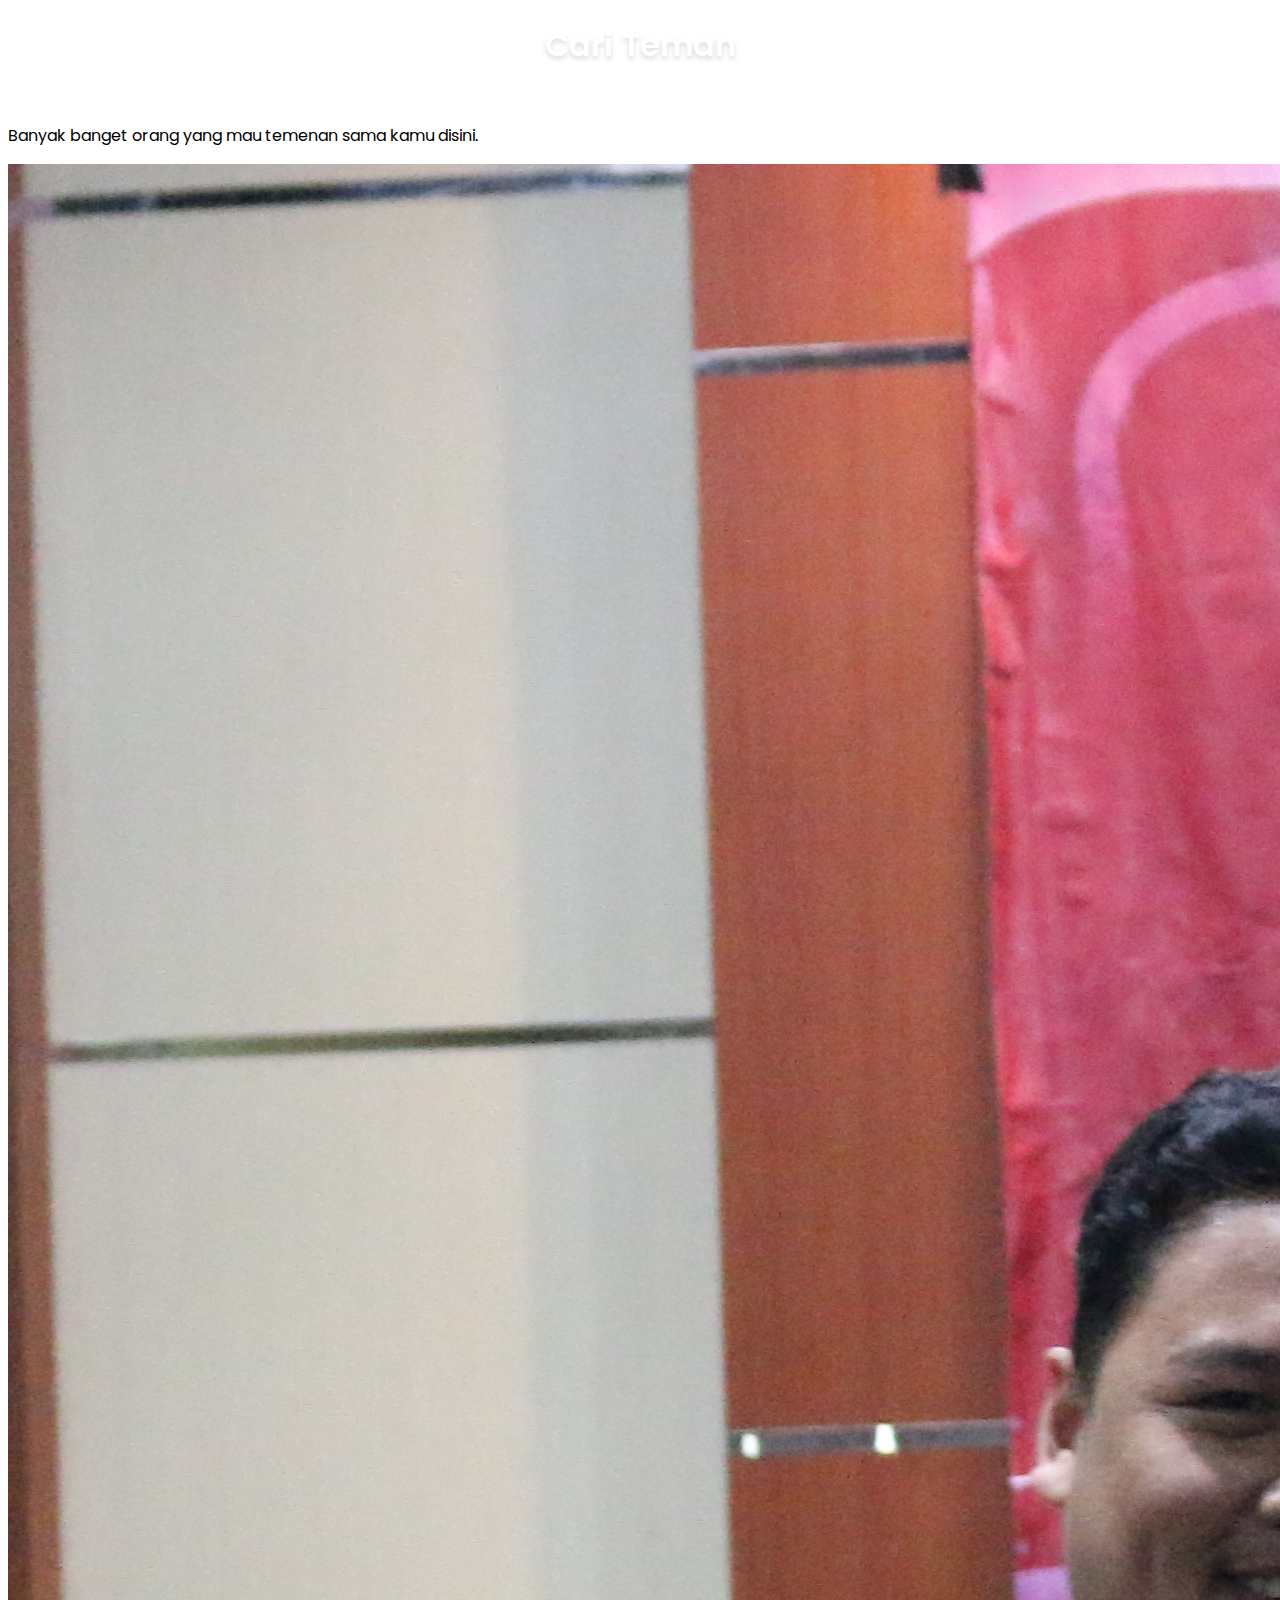
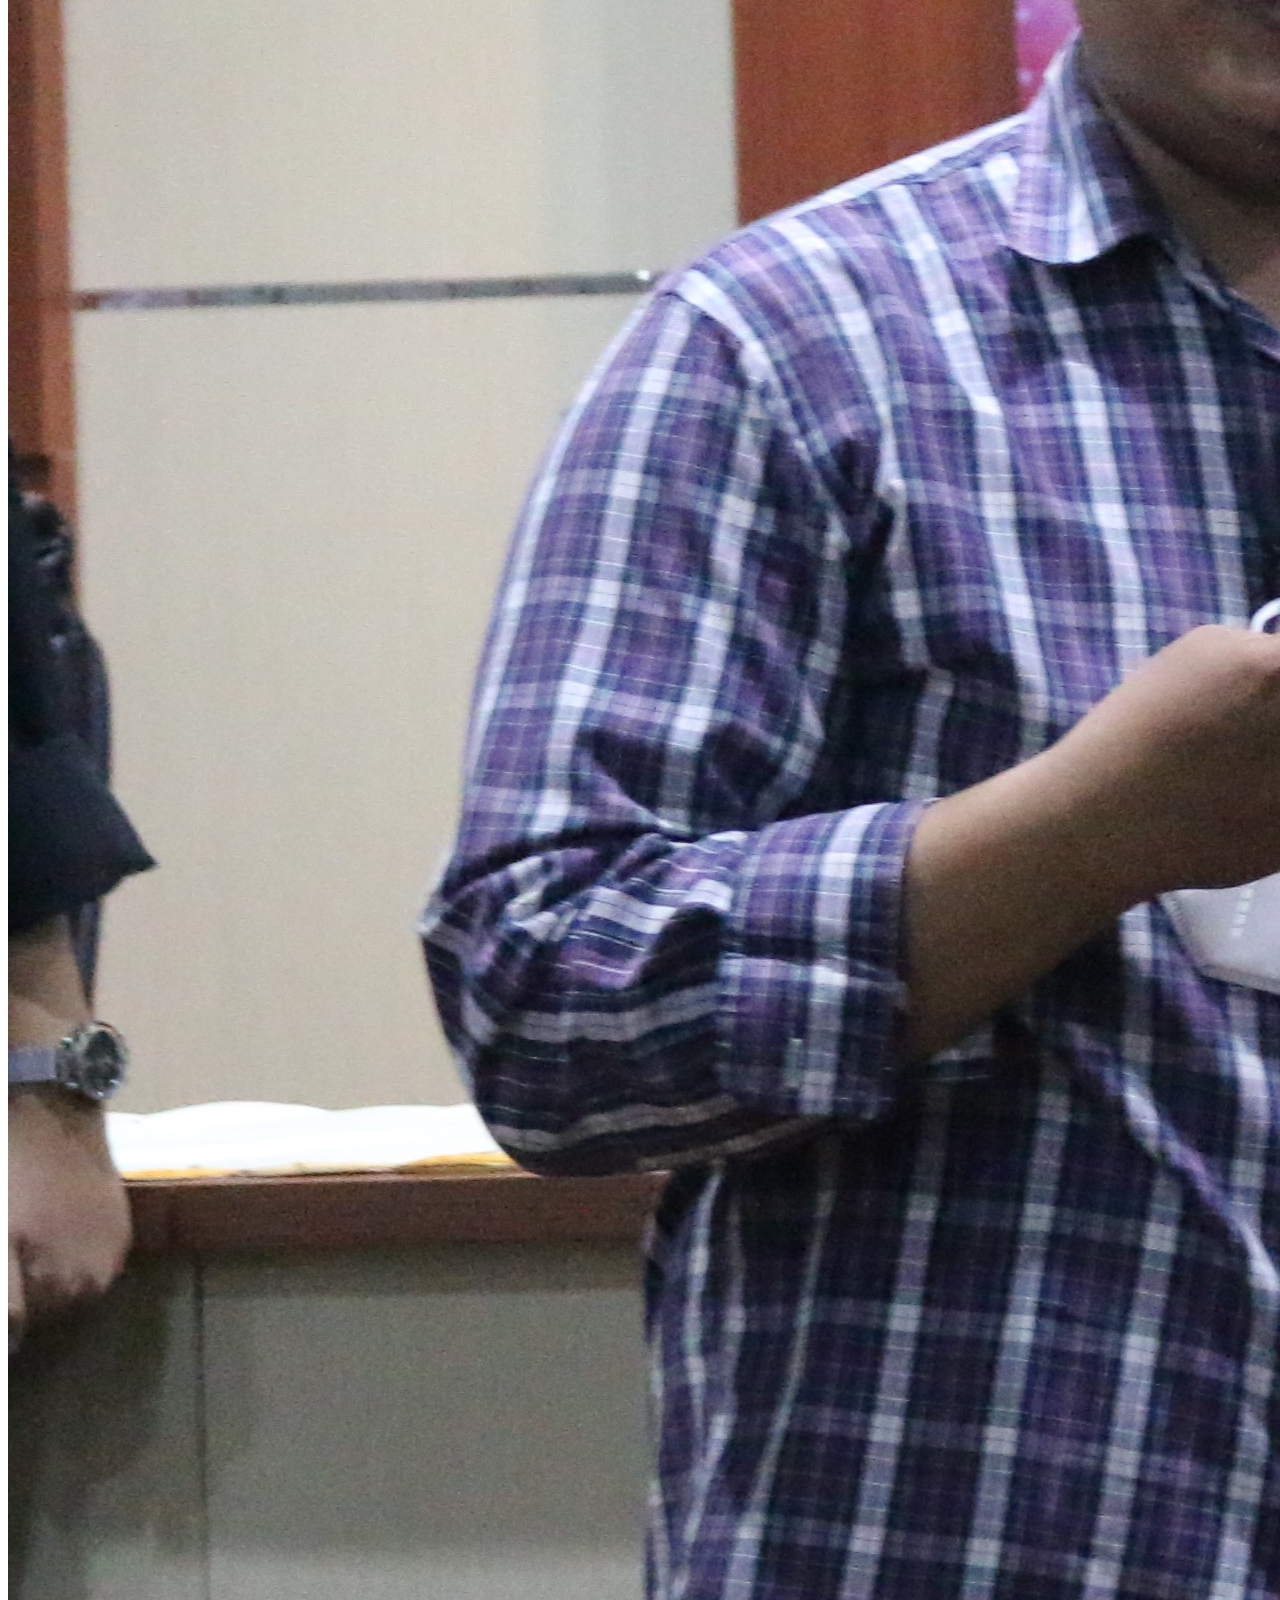
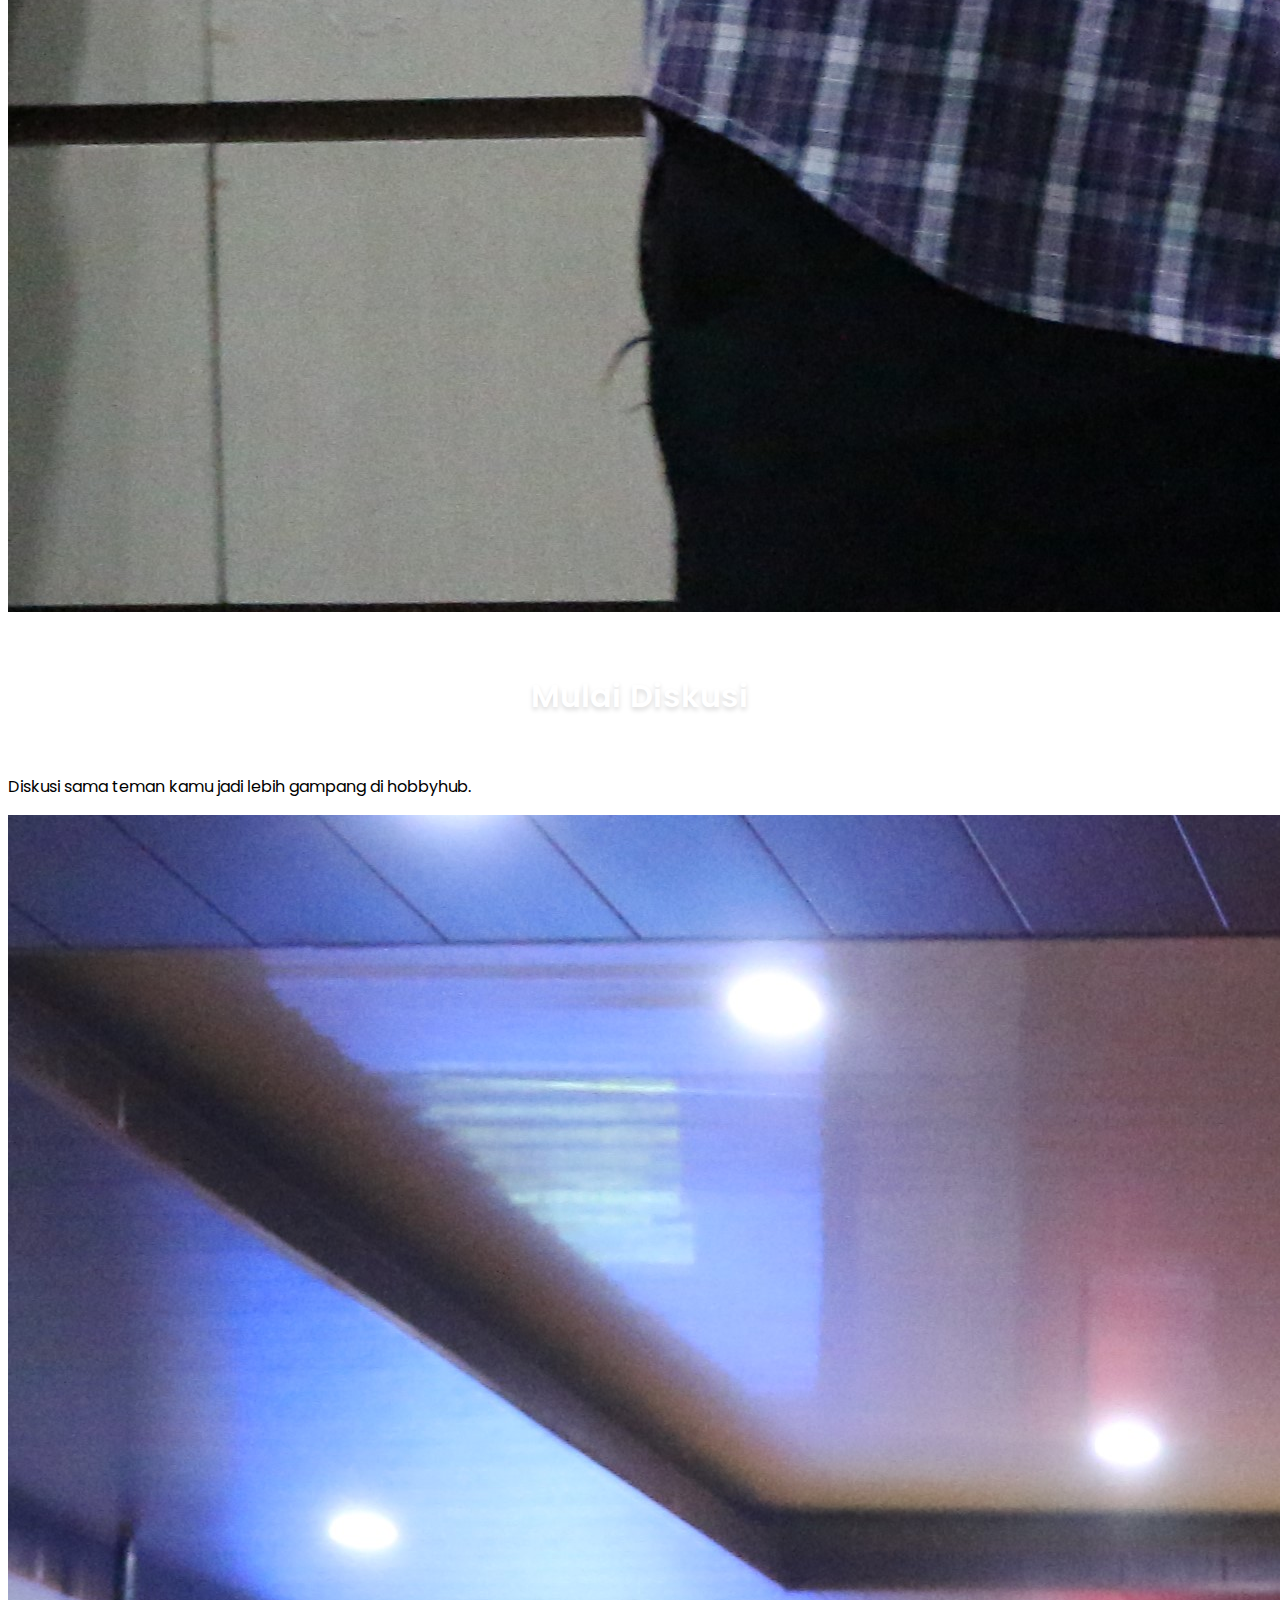
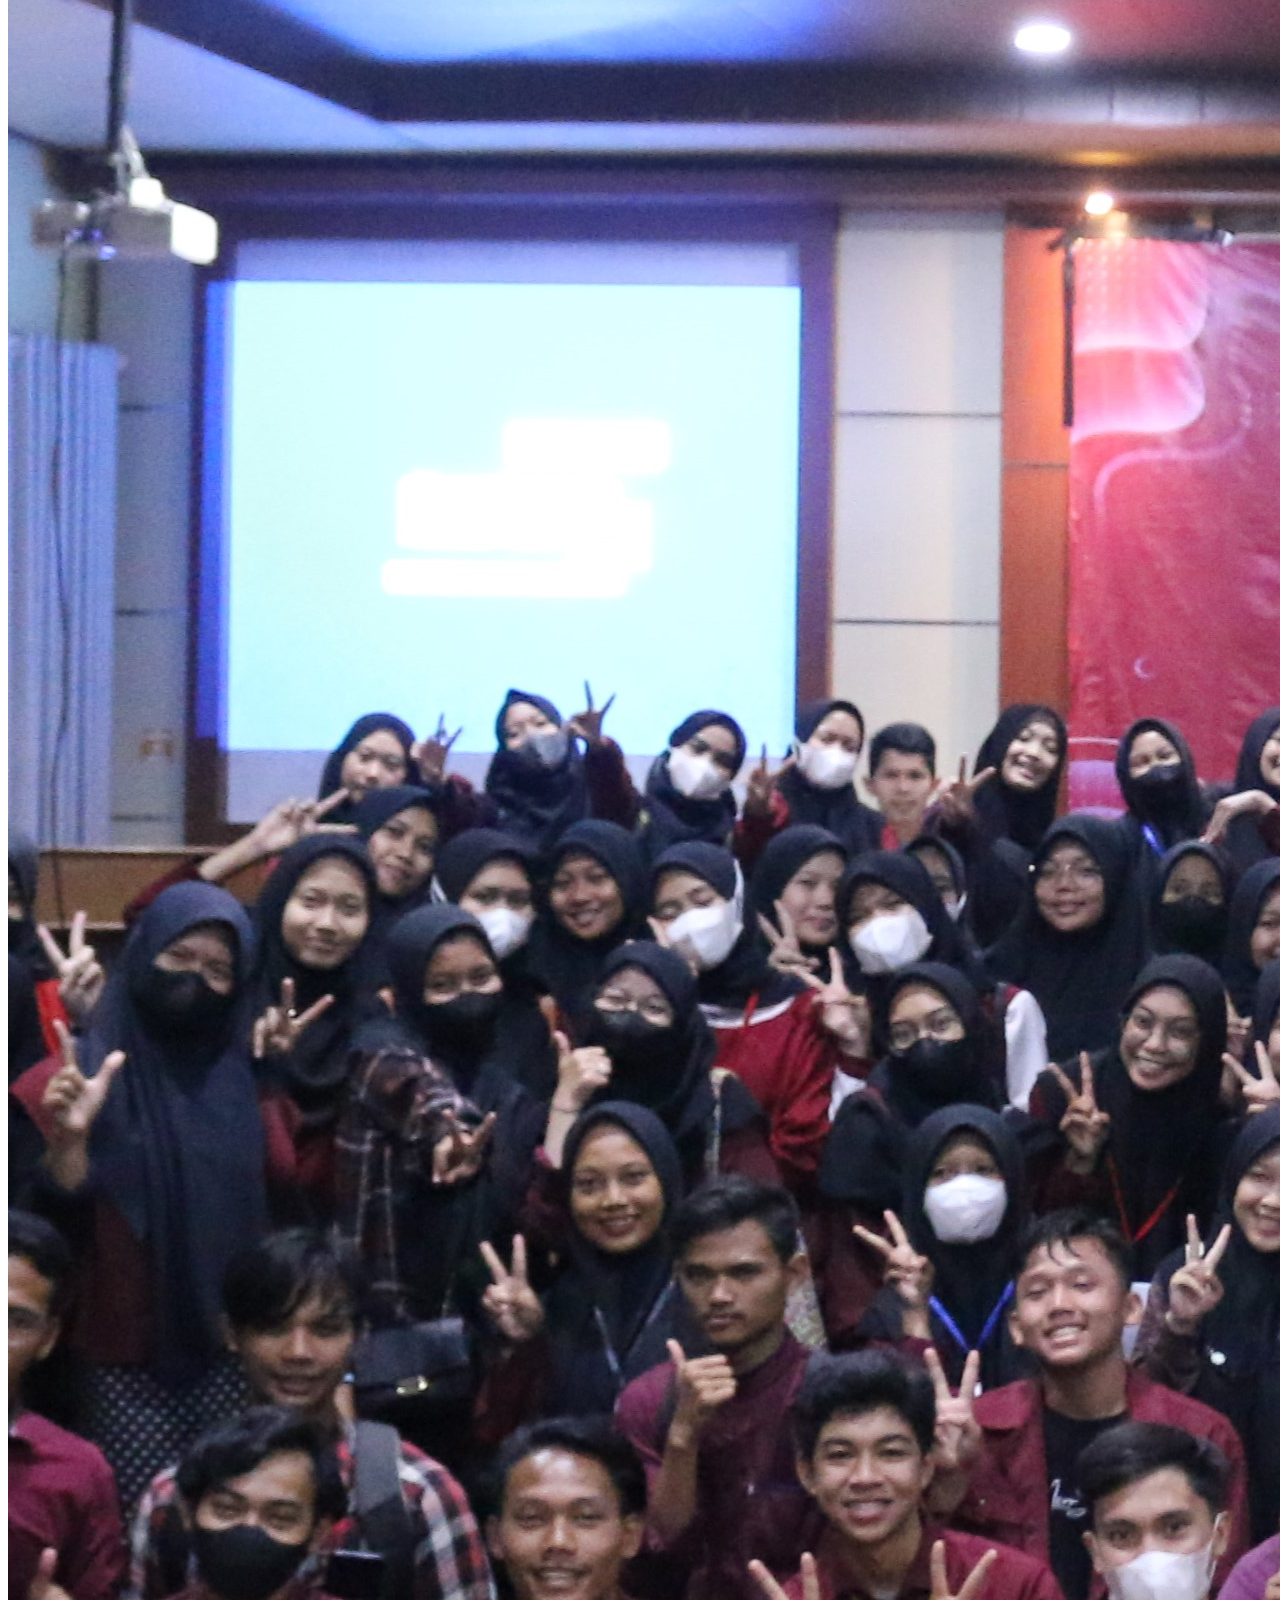
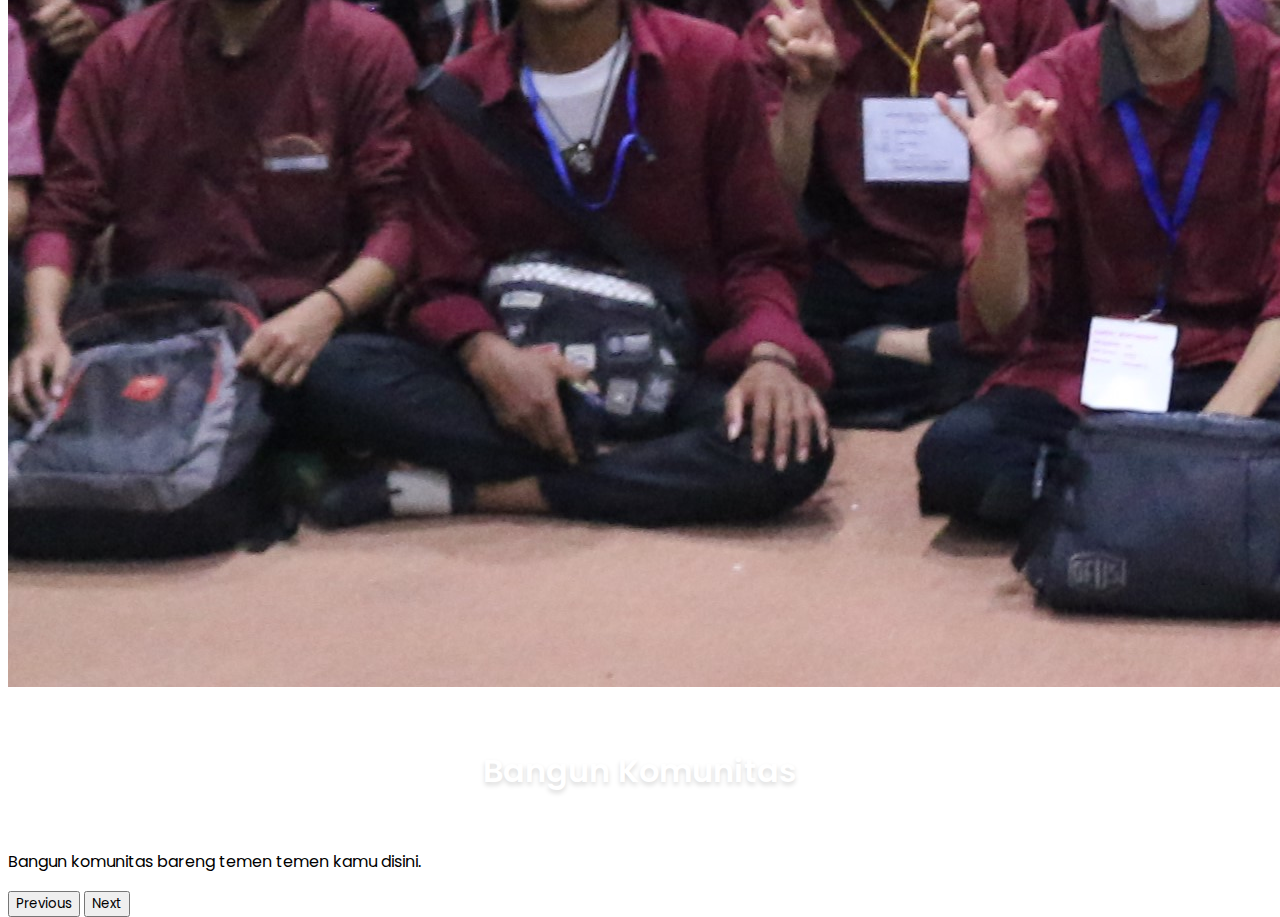
<file: reigstration.html>
<!DOCTYPE html>
<html lang="en">
  <head>
    <!-- Required meta tags -->
    <meta charset="utf-8" />
    <meta name="viewport" content="width=device-width, initial-scale=1" />

    <!-- Bootstrap CSS -->
    <link
      href="https://cdn.jsdelivr.net/npm/bootstrap@5.0.2/dist/css/bootstrap.min.css"
      rel="stylesheet"
      integrity="sha384-EVSTQN3/azprG1Anm3QDgpJLIm9Nao0Yz1ztcQTwFspd3yD65VohhpuuCOmLASjC"
      crossorigin="anonymous"
    />

    <!-- My Style -->
    <link rel="stylesheet" href="login.css" />

    <!-- Font Google -->
    <link rel="preconnect" href="https://fonts.googleapis.com" />
    <link rel="preconnect" href="https://fonts.gstatic.com" crossorigin />
    <link
      href="https://fonts.googleapis.com/css2?family=Poppins:wght@400;500;600&display=swap"
      rel="stylesheet"
    />

    <title>Hobby-Hub | Registration</title>
  </head>
  <body>
    <!-- Navbar -->
    <nav
      class="navbar sticky-top navbar-expand-lg navbar-dark"
      style="background-color: #0d4c92"
    >
      <div class="container">
        <a class="navbar-brand" href="#">Hobby-Hub</a>
        <button
          class="navbar-toggler"
          type="button"
          data-bs-toggle="collapse"
          data-bs-target="#navbarSupportedContent"
          aria-controls="navbarSupportedContent"
          aria-expanded="false"
          aria-label="Toggle navigation"
        >
          <span class="navbar-toggler-icon"></span>
        </button>
        <div class="collapse navbar-collapse" id="navbarNav">
          <ul class="navbar-nav">
            <li class="nav-item active">
              <a class="nav-link" href="./index.html">Home</a>
            </li>
            <li class="nav-item">
              <a class="nav-link" href="./login.html">Login</a>
            </li>
            <li class="nav-item">
              <a class="nav-link" href="./reigstration.html">Register</a>
            </li>
          </ul>
        </div>
      </div>
    </nav>

    <section class="login d-flex">
      <div class="login-left w-50 h-100">
        <div class="row justify-content-center align-items-center h-100">
          <div class="col-6">
            <div class="header">
              <h1>Selamat datang</h1>
              <p>Yuk bikin akun kamu dulu.</p>
            </div>
            <div class="login-form">
              <form>
                <div class="form-group">
                  <label for="email">Email address</label>
                  <input
                    type="email"
                    class="form-control"
                    id="email"
                    aria-describedby="emailHelp"
                  />
                  <small id="emailHelp" class="form-text text-muted"
                    >Tenang aja... Email kamu tersimpan dengan aman :)</small
                  >
                </div>
                <div class="form-group">
                  <label for="password">Password</label>
                  <input type="password" class="form-control" id="password" />
                </div>
                <div class="form-group">
                  <label for="passwordConfirmation"
                    >Masukan Ulang Password Kamu</label
                  >
                  <input
                    type="password"
                    class="form-control"
                    id="passwordConfirmation"
                  />
                </div>
                <button type="submit" class="btn btn-primary mt-5">
                  Registrasi
                </button>
              </form>
            </div>
          </div>
        </div>
      </div>
      <div class="login-right w-50 h-100">
        <div
          id="carouselExampleControls"
          class="carousel slide"
          data-bs-ride="carousel"
        >
          <div class="carousel-inner">
            <div class="carousel-item active">
              <img src="assets/gambar1.jpeg" class="d-block w-100" alt="..." />
              <div class="carousel-caption d-none d-md-block">
                <h5>Cari Teman</h5>
                <p>Banyak banget orang yang mau temenan sama kamu disini.</p>
              </div>
            </div>
            <div class="carousel-item">
              <img src="assets/gambar2.JPG" class="d-block w-100" alt="..." />
              <div class="carousel-caption d-none d-md-block">
                <h5>Mulai Diskusi</h5>
                <p>Diskusi sama teman kamu jadi lebih gampang di hobbyhub.</p>
              </div>
            </div>
            <div class="carousel-item">
              <img src="assets/gambar3.JPG" class="d-block w-100" alt="..." />
              <div class="carousel-caption d-none d-md-block">
                <h5>Bangun Komunitas</h5>
                <p>Bangun komunitas bareng temen temen kamu disini.</p>
              </div>
            </div>
          </div>
          <button
            class="carousel-control-prev"
            type="button"
            data-bs-target="#carouselExampleControls"
            data-bs-slide="prev"
          >
            <span class="carousel-control-prev-icon" aria-hidden="true"></span>
            <span class="visually-hidden">Previous</span>
          </button>
          <button
            class="carousel-control-next"
            type="button"
            data-bs-target="#carouselExampleControls"
            data-bs-slide="next"
          >
            <span class="carousel-control-next-icon" aria-hidden="true"></span>
            <span class="visually-hidden">Next</span>
          </button>
        </div>
      </div>
    </section>

    <script
      src="https://cdn.jsdelivr.net/npm/bootstrap@5.0.2/dist/js/bootstrap.bundle.min.js"
      integrity="sha384-MrcW6ZMFYlzcLA8Nl+NtUVF0sA7MsXsP1UyJoMp4YLEuNSfAP+JcXn/tWtIaxVXM"
      crossorigin="anonymous"
    ></script>
    <script src="./registration.js" type="module"></script>
  </body>
</html>
</file>
<file: landing.css>
* {
  font-family: "Poppins", sans-serif;
}

.carousel-inner h5 {
  font-style: normal;
  font-weight: 600;
  font-size: 32px;
  line-height: 48px;
  text-align: center;
  color: #ffffff;
  text-shadow: 0px 3px 5px rgba(0, 0, 0, 0.15);
}

.login-form .signin {
  width: 150px;
  height: 42px;
  top: 454px;
  background: #0d4c92;
  border-radius: 8px;
  color: #ffffff;
  border: none;
}
</file>
<file: login.css>
* {
    font-family: "Poppins", sans-serif;
  }
  
  .login {
    height: 100vh;
  }
  
  .header h1 {
    left: 186px;
    top: 118px;
  
    font-style: normal;
    font-weight: 600;
    font-size: 32px;
    line-height: 48px;
    /* identical to box height */
    color: #000000;
  }
  
  .header p {
    font-style: normal;
    font-weight: 400;
    font-size: 14px;
    line-height: 21px;
    color: #737373;
    margin-bottom: 20px;
  }
  
  .login-form label {
    font-style: normal;
    font-weight: 400;
    font-size: 16px;
    line-height: 24px;
    color: #000000;
    margin-top: 20px;
  }
  
  .login-form input {
    background: #ffffff;
    border: 1px solid #bcbcbc;
    border-radius: 8px;
  }
  
  .login-form a {
    font-style: normal;
    font-weight: 400;
    font-size: 14px;
    line-height: 21px;
    color: #737373;
    margin: 20px 0;
    display: block;
  }
  
  .login-form .signin {
    width: 100%;
    height: 42px;
    left: 186px;
    top: 454px;
    background: #000000;
    border-radius: 8px;
    color: #ffffff;
    border: none;
  }
  
  .login-form .signin-google {
    width: 100%;
    height: 42px;
    background: #ffffff;
    border: 1px solid #bcbcbc;
    border-radius: 8px;
    margin: 10px 0 20px 0;
  }
  
  .login-form span {
    font-style: normal;
    font-weight: 400;
    font-size: 14px;
    line-height: 21px;
    /* identical to box height */
  
    color: #737373;
  }
  
  .login-form span a {
    font-weight: 600;
  }
  
  .login-right h5 {
    font-style: normal;
    font-weight: 600;
    font-size: 32px;
    line-height: 48px;
    text-align: center;
    color: #ffffff;
    text-shadow: 0px 3px 5px rgba(0, 0, 0, 0.15);
  }
</file>
